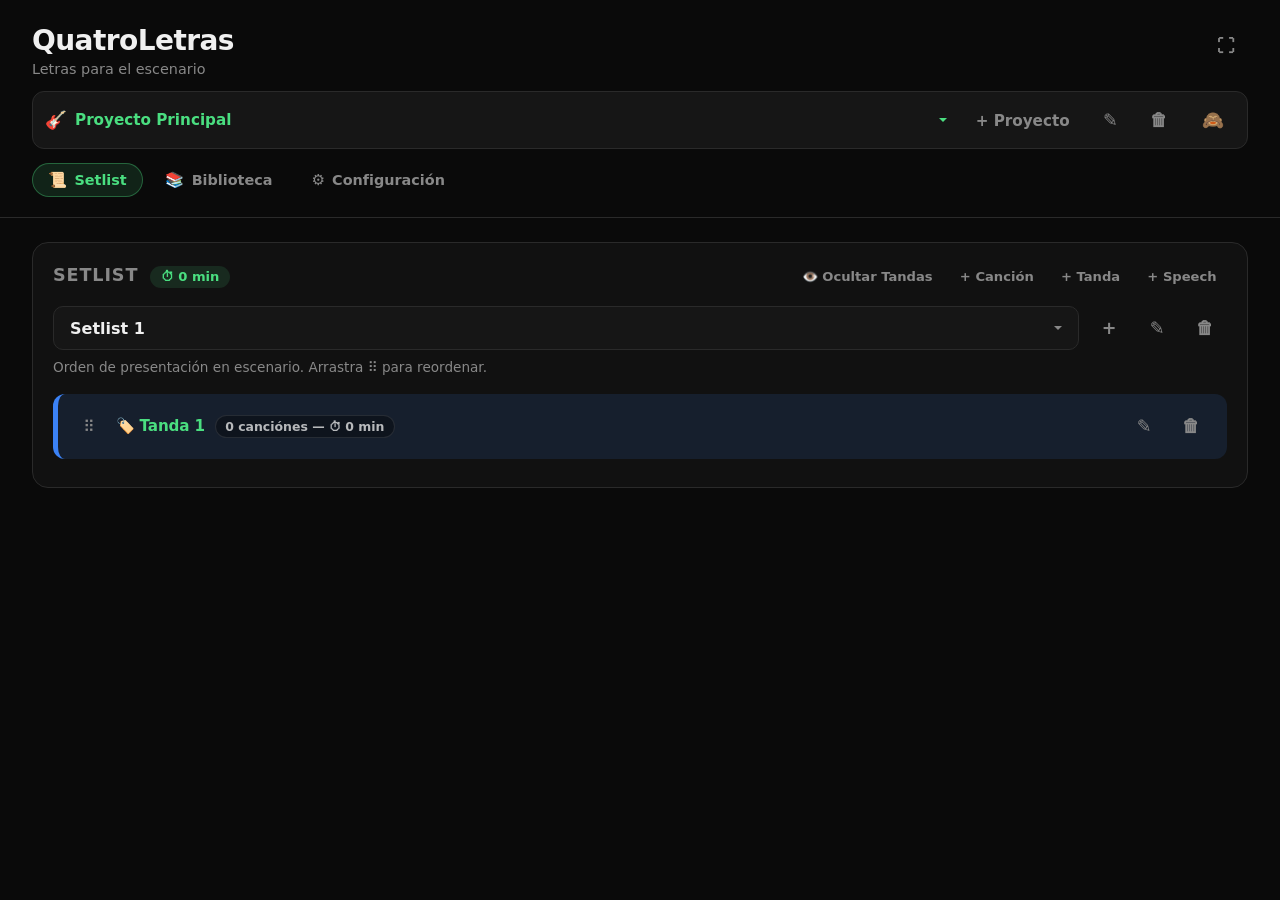
<file: index.html>
<!DOCTYPE html>
<html lang="es">
<head>
  <meta charset="UTF-8">
  <meta name="viewport" content="width=device-width, initial-scale=1.0, viewport-fit=cover">
  <meta name="apple-mobile-web-app-capable" content="yes">
  <meta name="mobile-web-app-capable" content="yes">
  <meta name="theme-color" content="#0a0a0a">
  <title>QuatroLetras</title>
  <link rel="stylesheet" href="styles.css">
  <link rel="manifest" href="manifest.json">
  <link rel="apple-touch-icon" href="icon-192.png">
</head>
<body>
  <!-- Pantalla de gestión -->
  <div id="manage-screen" class="screen active">
    <header class="manage-header">
      <div class="manage-header-row">
        <div>
          <h1>QuatroLetras</h1>
          <p class="subtitle">Letras para el escenario</p>
        </div>
        <button id="btn-manage-fullscreen" class="btn btn-ghost btn-icon" aria-label="Pantalla completa" title="Pantalla completa">⛶</button>
      </div>

      <!-- Selector de Proyecto Musical -->
      <div id="project-selector-bar" class="project-selector-bar">
        <div class="project-selector-main">
          <span class="project-icon">🎸</span>
          <span id="project-name-display" class="project-name-display hidden"></span>
          <select id="project-dropdown" class="project-dropdown" aria-label="Seleccionar proyecto musical"></select>
        </div>
        <div id="project-selector-actions" class="project-selector-actions">
          <button type="button" id="btn-new-project" class="btn btn-ghost" title="Nuevo proyecto musical">+ Proyecto</button>
          <button type="button" id="btn-rename-project" class="btn btn-ghost btn-icon" title="Renombrar proyecto">✎</button>
          <button type="button" id="btn-delete-project" class="btn btn-ghost btn-icon" title="Eliminar proyecto">🗑</button>
        </div>
        <button type="button" id="btn-toggle-project-bar" class="btn btn-ghost btn-icon project-toggle-btn" title="Ocultar opciones de proyecto">🙈</button>
      </div>
      <nav id="manage-nav-tabs" class="nav-tabs" aria-label="Navegación principal">
        <button type="button" class="tab-btn active" data-tab="setlist">
          <span class="tab-icon">📜</span> Setlist
        </button>
        <button type="button" class="tab-btn" data-tab="library">
          <span class="tab-icon">📚</span> Biblioteca
        </button>
        <button type="button" class="tab-btn" data-tab="settings">
          <span class="tab-icon">⚙️</span> Configuración
        </button>
      </nav>
    </header>

    <main class="manage-main">
      <section class="setlist-section">
        <div class="section-header">
          <div class="section-title-group">
            <h2>Setlist</h2>
            <span id="setlist-total-duration" class="setlist-total-duration">⏱ 0 min</span>
          </div>
          <div class="setlist-header-actions">
            <button id="btn-toggle-simple-mode" class="btn btn-ghost" title="Ocultar o mostrar Tandas, Speeches y Gráfico">👁️ Tandas & Speech</button>
            <button id="btn-add-to-setlist" class="btn btn-ghost" title="Añadir canciones">+ Canción</button>
            <button id="btn-add-tanda" class="btn btn-ghost" title="Añadir nueva tanda">+ Tanda</button>
            <button id="btn-add-speech" class="btn btn-ghost" title="Añadir speech o intermedio">+ Speech</button>
          </div>
        </div>
        <div class="setlist-selector">
          <select id="setlist-dropdown" class="setlist-dropdown" aria-label="Seleccionar setlist"></select>
          <div class="setlist-selector-actions">
            <button id="btn-new-setlist" class="btn btn-ghost btn-icon" aria-label="Nuevo setlist" title="Nuevo setlist">+</button>
            <button id="btn-rename-setlist" class="btn btn-ghost btn-icon" aria-label="Renombrar setlist" title="Renombrar">✎</button>
            <button id="btn-delete-setlist" class="btn btn-ghost btn-icon" aria-label="Eliminar setlist" title="Eliminar">🗑</button>
          </div>
        </div>
        <p class="list-hint">Orden de presentación en escenario. Arrastra ⠿ para reordenar.</p>
        <div id="setlist-chart-card" class="setlist-chart-card">
          <div class="chart-card-header">
            <div class="chart-card-title">
              <span class="chart-card-icon">📊</span>
              <span>Estructura y Energía del Setlist</span>
            </div>
            <button type="button" id="btn-toggle-chart" class="btn btn-ghost btn-xs" aria-label="Mostrar u ocultar gráfico">
              <span id="chart-toggle-text">Ocultar gráfico</span> ▲
            </button>
          </div>
          <div id="setlist-chart-wrapper" class="setlist-chart-wrapper">
            <div class="chart-svg-container">
              <svg id="setlist-energy-svg" class="setlist-energy-svg" viewBox="0 0 800 180" preserveAspectRatio="none"></svg>
              <div id="chart-tooltip" class="chart-tooltip hidden"></div>
            </div>
            <div id="setlist-structure-bar" class="setlist-structure-bar"></div>
          </div>
        </div>
        <div id="setlist-list" class="song-list"></div>
        <p id="setlist-empty" class="empty-state">El setlist está vacío. Añade canciones desde la biblioteca.</p>
      </section>

      <section class="library-section">
        <div class="section-header">
          <h2>Biblioteca</h2>
          <button id="btn-new-song" class="btn btn-primary">+ Nueva canción</button>
        </div>
        <p class="list-hint">Todas tus canciones. Créalas y edítalas aquí; el setlist define cuáles y en qué orden se presentan.</p>
        <div class="filter-bar">
          <div class="filter-input-wrapper">
            <span class="filter-search-icon">🔍</span>
            <input type="text" id="library-search-input" class="filter-search-input" placeholder="Buscar por título o artista...">
          </div>
          <div class="filter-selects-row">
            <select id="library-filter-artist" class="filter-select" aria-label="Filtrar por artista">
              <option value="">Todos los artistas</option>
            </select>
            <select id="library-filter-energy" class="filter-select" aria-label="Filtrar por energía">
              <option value="">Todas las energías</option>
              <option value="1">⚡ Grado 1 (Muy baja)</option>
              <option value="2">⚡ Grado 2 (Baja)</option>
              <option value="3">⚡ Grado 3 (Baja-Media)</option>
              <option value="4">⚡ Grado 4 (Media)</option>
              <option value="5">⚡ Grado 5 (Media-Alta)</option>
              <option value="6">⚡ Grado 6 (Alta)</option>
              <option value="7">⚡ Grado 7 (Muy alta)</option>
              <option value="0">Sin definir</option>
            </select>
            <select id="library-sort" class="filter-select" aria-label="Ordenar canciones">
              <option value="title-asc">Alfabético (A-Z)</option>
              <option value="title-desc">Alfabético (Z-A)</option>
              <option value="artist-asc">Artista (A-Z)</option>
              <option value="energy-desc">Energía (Mayor-Menor)</option>
              <option value="energy-asc">Energía (Menor-Mayor)</option>
            </select>
          </div>
        </div>
        <div id="library-list" class="song-list"></div>
        <p id="library-empty" class="empty-state">No hay canciones todavía. Crea la primera.</p>
      </section>

      <section class="data-section">
        <h2>Datos</h2>
        <p class="list-hint">Exporta tu biblioteca y setlist para compartirlos o importarlos en otro dispositivo.</p>
        <div class="data-actions">
          <button id="btn-export" type="button" class="btn btn-ghost">Exportar</button>
          <button id="btn-import" type="button" class="btn btn-ghost">Importar</button>
          <input type="file" id="import-file" accept=".json,application/json" hidden>
        </div>
      </section>

      <section class="pedal-settings">
        <h2>Pedal turner</h2>
        <p class="pedal-hint">Conecta el pedal por USB/Bluetooth. La mayoría envían Page Down y Page Up.</p>
        <div class="pedal-keys">
          <label class="field pedal-field">
            <span>Pedal avanzar (siguiente estrofa / canción)</span>
            <button type="button" id="btn-set-next-key" class="btn btn-ghost pedal-key-btn">Page Down</button>
          </label>
          <label class="field pedal-field">
            <span>Pedal retroceder (estrofa anterior / listado)</span>
            <button type="button" id="btn-set-back-key" class="btn btn-ghost pedal-key-btn">Page Up</button>
          </label>
        </div>
        <p id="pedal-capture-hint" class="pedal-capture hidden">Pulsa el botón del pedal ahora…</p>
      </section>
    </main>
  </div>

  <!-- Formulario de canción -->
  <div id="edit-screen" class="screen">
    <header class="edit-header">
      <button id="btn-back" class="btn btn-ghost" aria-label="Volver">← Volver</button>
      <h2 id="edit-title">Nueva canción</h2>
      <div class="edit-header-actions">
        <button type="button" id="btn-preview-song" class="btn btn-ghost" title="Previsualizar letra en modo escenario">👁️ Previsualizar</button>
        <button id="btn-save" class="btn btn-primary">Guardar</button>
      </div>
    </header>
    <main class="edit-main">
      <div class="edit-fields-column">
        <label class="field">
          <span>Título</span>
          <input type="text" id="song-title" placeholder="Nombre de la canción" autocomplete="off">
        </label>
        <label class="field">
          <span>Artista</span>
          <input type="text" id="song-artist" placeholder="Nombre del artista o grupo" autocomplete="off">
        </label>
        <div class="field">
          <span>Duración aproximada</span>
          <div class="duration-inputs">
            <label class="duration-field">
              <input type="number" id="song-duration-min" min="0" max="999" placeholder="0" class="duration-input">
              <span class="duration-unit">min</span>
            </label>
            <span class="duration-colon">:</span>
            <label class="duration-field">
              <input type="number" id="song-duration-sec" min="0" max="59" placeholder="00" class="duration-input">
              <span class="duration-unit">seg</span>
            </label>
          </div>
        </div>
        <div class="field">
          <div class="field-label-row">
            <span>Energía de la canción</span>
            <span id="energy-level-display" class="energy-level-display">Sin definir</span>
          </div>
          <div id="energy-selector" class="energy-selector" data-energy="0">
            <button type="button" class="energy-bar" data-level="1" title="Grado 1 - Muy baja (Cian)"></button>
            <button type="button" class="energy-bar" data-level="2" title="Grado 2 - Baja (Verde menta)"></button>
            <button type="button" class="energy-bar" data-level="3" title="Grado 3 - Baja-Media (Verde lima)"></button>
            <button type="button" class="energy-bar" data-level="4" title="Grado 4 - Media (Amarillo)"></button>
            <button type="button" class="energy-bar" data-level="5" title="Grado 5 - Media-Alta (Naranja)"></button>
            <button type="button" class="energy-bar" data-level="6" title="Grado 6 - Alta (Coral)"></button>
            <button type="button" class="energy-bar" data-level="7" title="Grado 7 - Muy alta (Rojo)"></button>
          </div>
        </div>
        <div class="field">
          <span>Archivo de audio (opcional)</span>
          <div class="audio-input-wrapper">
            <input type="file" id="song-audio-input" accept="audio/*" class="audio-file-input">
            <label for="song-audio-input" id="audio-upload-label" class="btn btn-ghost btn-audio-upload">
              <span class="audio-upload-icon">🎵</span>
              <span id="audio-upload-text">Seleccionar archivo de audio (MP3, WAV, etc.)</span>
            </label>
            <div id="audio-file-info" class="audio-file-info hidden">
              <div class="audio-file-details">
                <span class="audio-file-icon">🎧</span>
                <span id="audio-file-name" class="audio-file-name">audio.mp3</span>
              </div>
              <audio id="edit-audio-preview" controls class="edit-audio-preview"></audio>
              <button type="button" id="btn-remove-audio" class="btn btn-ghost btn-remove-audio" title="Quitar audio">🗑 Quitar audio</button>
            </div>
          </div>
        </div>
        <label class="field">
          <span>Alineación de la letra</span>
          <select id="song-alignment" class="form-select">
            <option value="left">⬅️ Izquierda (Por defecto)</option>
            <option value="center">↔️ Centrado</option>
          </select>
        </label>
        <button id="btn-delete" class="btn btn-danger hidden">Eliminar canción</button>
      </div>
      <div class="field field-lyrics">
        <div class="field-label-row">
          <span>Letra</span>
          <div class="format-toolbar">
            <button type="button" id="btn-format-bold" class="btn btn-ghost btn-format" title="Negrita"><b>B</b></button>
            <button type="button" id="btn-format-italic" class="btn btn-ghost btn-format" title="Cursiva"><i>I</i></button>
            <button type="button" id="btn-format-underline" class="btn btn-ghost btn-format" title="Subrayado"><u>U</u></button>
            <div class="color-picker-wrapper">
              <button type="button" id="btn-format-color" class="btn btn-ghost btn-format" title="Color de texto">🎨</button>
              <div id="color-popover" class="color-popover hidden">
                <button type="button" class="color-swatch" data-color="#facc15" style="background: #facc15;" title="Amarillo"></button>
                <button type="button" class="color-swatch" data-color="#ef4444" style="background: #ef4444;" title="Rojo"></button>
                <button type="button" class="color-swatch" data-color="#4ade80" style="background: #4ade80;" title="Verde"></button>
                <button type="button" class="color-swatch" data-color="#38bdf8" style="background: #38bdf8;" title="Cian"></button>
                <button type="button" class="color-swatch" data-color="#f472b6" style="background: #f472b6;" title="Rosa"></button>
                <button type="button" class="color-swatch" data-color="#ffffff" style="background: #ffffff;" title="Blanco"></button>
                <input type="color" id="custom-color-input" class="color-picker-custom" value="#facc15" title="Color personalizado">
              </div>
            </div>
            <div class="alignment-toolbar-group">
              <button type="button" id="btn-align-left" class="btn btn-ghost btn-format active" title="Alinear a la izquierda">⬅️</button>
              <button type="button" id="btn-align-center" class="btn btn-ghost btn-format" title="Centrar letra">↔️</button>
            </div>
            <label class="btn-autofit-checkbox" title="Ajuste automático de fuente al ancho o ancho-alto">
              <input type="checkbox" id="song-autofit" class="form-checkbox-small">
              <span class="autofit-label-text">Auto</span>
            </label>
          </div>
        </div>
        <div id="song-lyrics" class="song-lyrics-editor" contenteditable="true" data-placeholder="Pega o escribe la letra aquí&#10;&#10;Deja una línea en blanco entre estrofas&#10;(cada estrofa es un paso del pedal)"></div>
      </div>
    </main>
  </div>

  <!-- Pantalla de presentación -->
  <div id="display-screen" class="screen">
    <header id="display-top-bar" class="display-top-bar">
      <div id="display-audio-controls" class="display-audio-controls hidden">
        <button id="btn-audio-play" class="btn btn-ghost btn-audio-play" aria-label="Reproducir/Pausar" title="Reproducir">▶</button>
        <div class="audio-progress-container">
          <input type="range" id="audio-progress-bar" class="audio-progress-bar" min="0" max="100" value="0" step="0.1">
        </div>
        <span id="audio-time-display" class="audio-time-display">00:00 / 00:00</span>
      </div>
      <div class="display-actions">
        <button id="btn-back-to-edit" class="btn btn-ghost btn-back-edit hidden" title="Volver a edición de canción">← Volver a edición</button>

        <div class="control-item-labeled">
          <span class="control-label">Menú</span>
          <button id="btn-open-picker" class="btn btn-ghost" aria-label="Menú de canciones" title="Menú de canciones (lista rápida)">📋</button>
        </div>

        <!-- Grupo de Modo Scroll con botón e icono/flecha ABAJO -->
        <div class="control-item-labeled">
          <span class="control-label">Modo</span>
          <div id="scroll-mode-wrapper" class="control-dropdown-wrapper">
            <div class="control-btn-stacked">
              <button id="btn-toggle-mode" class="btn btn-ghost" aria-label="Cambiar modo de visualización" title="Modo de visualización">📄</button>
              <button id="btn-scroll-step-toggle" class="btn btn-ghost btn-arrow-down hidden" title="Ajustar avance de scroll (px)" aria-label="Ajustar avance">▼</button>
            </div>
            <div id="scroll-controls-panel" class="controls-popover-below hidden" aria-label="Control de avance de scroll">
              <button id="btn-scroll-down" class="btn btn-ghost btn-popover-step" title="Disminuir avance (-50px)" aria-label="Reducir avance">◀</button>
              <span id="scroll-amount-display" class="popover-val-display">400px</span>
              <button id="btn-scroll-up" class="btn btn-ghost btn-popover-step" title="Aumentar avance (+50px)" aria-label="Aumentar avance">▶</button>
            </div>
          </div>
        </div>

        <!-- Grupo de Tamaño de Letra (A±) con flecha ABAJO -->
        <div class="control-item-labeled">
          <span class="control-label">Tamaño</span>
          <div id="font-mode-wrapper" class="control-dropdown-wrapper">
            <div class="control-btn-stacked">
              <button id="btn-edit" class="btn btn-ghost btn-font-size-toggle" aria-label="Tamaño de letra" title="Tamaño de letra">A<small class="font-pm">±</small></button>
              <button id="btn-font-step-toggle" class="btn btn-ghost btn-arrow-down" title="Ajustar tamaño de letra" aria-label="Ajustar tamaño">▼</button>
            </div>
            <div id="font-controls-panel" class="controls-popover-below hidden" aria-label="Tamaño de letra">
              <button id="btn-font-down" class="btn btn-ghost btn-popover-step" title="Letra más pequeña" aria-label="Letra más pequeña">A−</button>
              <span id="font-size-display" class="popover-val-display">100%</span>
              <button id="btn-font-up" class="btn btn-ghost btn-popover-step" title="Letra más grande" aria-label="Letra más grande">A+</button>
            </div>
          </div>
        </div>

        <!-- Adaptar letra a la pantalla (ancho y alto) -->
        <div class="control-item-labeled">
          <span class="control-label">Auto</span>
          <button id="btn-auto-fit-font" class="btn btn-ghost btn-font-size-toggle" aria-label="Adaptar letra al tamaño de la pantalla" title="Adaptar letra a la pantalla (ancho y alto)">A<small class="font-pm">↔</small></button>
        </div>

        <div class="control-item-labeled">
          <span class="control-label">Full</span>
          <button id="btn-fullscreen" class="btn btn-ghost" aria-label="Pantalla completa" title="Pantalla completa">⛶</button>
        </div>

        <div class="control-item-labeled">
          <span class="control-label">Salir</span>
          <button id="btn-exit-display" class="btn btn-ghost" aria-label="Salir" title="Salir">✕</button>
        </div>
      </div>
    </header>
    <div id="display-content" class="display-content"></div>
    <div id="display-title-bar" class="display-title-bar"></div>
    <div id="section-indicator" class="section-indicator"></div>
  </div>

  <!-- Añadir canciones al setlist -->
  <div id="add-setlist-overlay" class="overlay hidden">
    <div class="picker-panel">
      <div class="picker-header">
        <h2>Añadir al setlist</h2>
        <button id="btn-close-add-setlist" class="btn btn-ghost" aria-label="Cerrar">✕</button>
      </div>
      <div class="filter-bar filter-bar-modal">
        <div class="filter-input-wrapper">
          <span class="filter-search-icon">🔍</span>
          <input type="text" id="add-setlist-search-input" class="filter-search-input" placeholder="Buscar por título o artista...">
        </div>
        <div class="filter-selects-row">
          <select id="add-setlist-filter-artist" class="filter-select" aria-label="Filtrar por artista">
            <option value="">Todos los artistas</option>
          </select>
          <select id="add-setlist-filter-energy" class="filter-select" aria-label="Filtrar por energía">
            <option value="">Todas las energías</option>
            <option value="1">⚡ Grado 1 (Muy baja)</option>
            <option value="2">⚡ Grado 2 (Baja)</option>
            <option value="3">⚡ Grado 3 (Baja-Media)</option>
            <option value="4">⚡ Grado 4 (Media)</option>
            <option value="5">⚡ Grado 5 (Media-Alta)</option>
            <option value="6">⚡ Grado 6 (Alta)</option>
            <option value="7">⚡ Grado 7 (Muy alta)</option>
            <option value="0">Sin definir</option>
          </select>
          <select id="add-setlist-sort" class="filter-select" aria-label="Ordenar canciones">
            <option value="title-asc">Alfabético (A-Z)</option>
            <option value="title-desc">Alfabético (Z-A)</option>
            <option value="artist-asc">Artista (A-Z)</option>
            <option value="energy-desc">Energía (Mayor-Menor)</option>
            <option value="energy-asc">Energía (Menor-Mayor)</option>
          </select>
        </div>
      </div>
      <div id="add-setlist-list" class="picker-list"></div>
      <p id="add-setlist-empty" class="empty-state hidden">Todas las canciones ya están en el setlist.</p>
    </div>
  </div>

  <!-- Selector rápido de canciones -->
  <div id="picker-overlay" class="overlay hidden">
    <div class="picker-panel">
      <div class="picker-header">
        <h2>Elegir canción</h2>
        <button id="btn-close-picker" class="btn btn-ghost" aria-label="Cerrar">✕</button>
      </div>
      <div id="picker-list" class="picker-list"></div>
    </div>
  </div>

  <!-- Advertencia de Audio Incompleto -->
  <div id="audio-warning-overlay" class="overlay hidden">
    <div class="warning-panel">
      <div class="warning-icon">🎵</div>
      <h2>La canción aún no ha terminado</h2>
      <p>El audio todavía se está reproduciendo. ¿Deseas pasar a la siguiente canción o volver a la última estrofa?</p>
      <div class="warning-actions">
        <button type="button" id="btn-warning-back" class="btn btn-ghost warning-btn">
          <span class="pedal-hint-badge">Pedal ←</span>
          Atrás
        </button>
        <button type="button" id="btn-warning-continue" class="btn btn-primary warning-btn">
          Continuar
          <span class="pedal-hint-badge">Pedal →</span>
        </button>
      </div>
    </div>
  </div>

  <!-- Modal de conflicto al importar -->
  <div id="import-conflict-overlay" class="overlay hidden">
    <div class="conflict-panel">
      <div class="conflict-icon">⚠️</div>
      <h2>Canción con datos distintos</h2>
      <p id="conflict-description" class="conflict-description"></p>
      <div id="conflict-diff-box" class="conflict-diff-box"></div>
      <div class="conflict-actions">
        <button type="button" id="btn-conflict-overwrite" class="btn btn-primary conflict-btn">Sobreescribir esta canción</button>
        <button type="button" id="btn-conflict-keep" class="btn btn-ghost conflict-btn">Mantener datos de biblioteca</button>
        <button type="button" id="btn-conflict-overwrite-all" class="btn btn-ghost conflict-btn conflict-btn-warning">Sobreescribir todo</button>
      </div>
    </div>
  </div>
  <!-- Modal de Edición de Speech -->
  <div id="edit-speech-overlay" class="overlay hidden">
    <div class="speech-panel">
      <div class="picker-header">
        <h2 id="speech-modal-title">🎙️ Speech / Discurso</h2>
        <button type="button" id="btn-close-speech" class="btn btn-ghost" aria-label="Cerrar">✕</button>
      </div>
      <form id="speech-form" class="speech-form">
        <label class="field">
          <span>Título / Identificador del Speech</span>
          <input type="text" id="speech-title-input" placeholder="ej. Palabras de bienvenida, Agradecimientos, Presentación del grupo" required autocomplete="off">
        </label>
        <div class="field">
          <span>Duración estimada</span>
          <div class="duration-inputs">
            <label class="duration-field">
              <input type="number" id="speech-duration-min" min="0" max="999" placeholder="0" class="duration-input">
              <span class="duration-unit">min</span>
            </label>
            <span class="duration-colon">:</span>
            <label class="duration-field">
              <input type="number" id="speech-duration-sec" min="0" max="59" placeholder="00" class="duration-input">
              <span class="duration-unit">seg</span>
            </label>
          </div>
        </div>
        <label class="field">
          <span>Ubicación del Speech</span>
          <select id="speech-placement-select" class="form-select">
            <option value="in-tanda">🏷️ Pertenece a la Tanda actual (adquiere su color y suma a su tiempo)</option>
            <option value="standalone">🎙️ Entre Tandas / Independiente (resaltado neutral)</option>
          </select>
        </label>
        <label class="field">
          <span>Texto o Notas del discurso</span>
          <textarea id="speech-text-input" class="speech-textarea" rows="6" placeholder="Escribe aquí los puntos principales, saludos o notas para leer en el escenario..."></textarea>
        </label>
        <div class="speech-actions">
          <button type="button" id="btn-cancel-speech" class="btn btn-ghost">Cancelar</button>
          <button type="submit" id="btn-save-speech" class="btn btn-primary">Guardar Speech</button>
        </div>
      </form>
    </div>
  </div>

  <script src="app.js"></script>
</body>
</html>
</file>
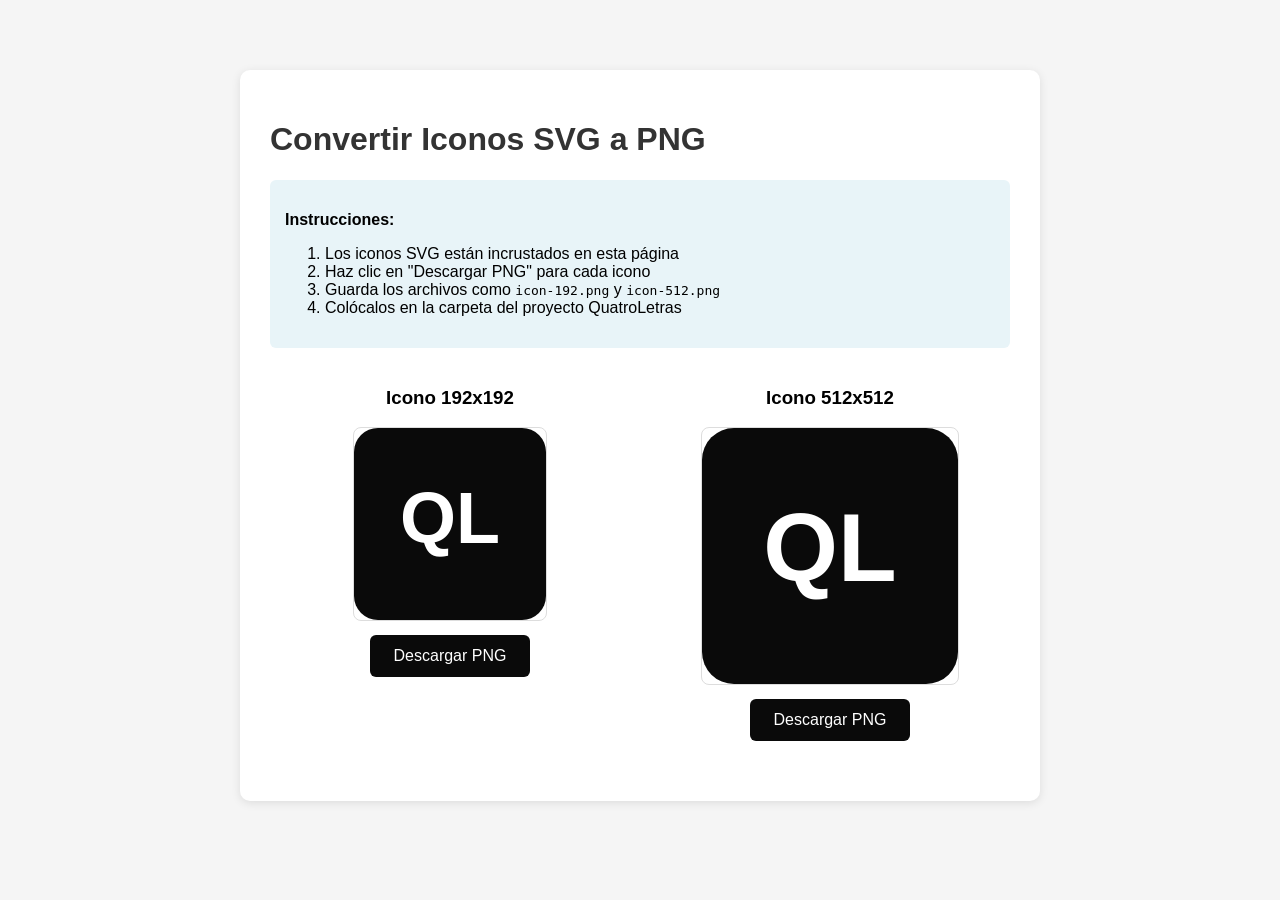
<file: convert-icons.html>
<!DOCTYPE html>
<html lang="es">
<head>
  <meta charset="UTF-8">
  <meta name="viewport" content="width=device-width, initial-scale=1.0">
  <title>Convertir SVG a PNG - QuatroLetras</title>
  <style>
    body {
      font-family: Arial, sans-serif;
      max-width: 800px;
      margin: 50px auto;
      padding: 20px;
      background: #f5f5f5;
    }
    .container {
      background: white;
      padding: 30px;
      border-radius: 10px;
      box-shadow: 0 2px 10px rgba(0,0,0,0.1);
    }
    h1 {
      color: #333;
    }
    .icon-preview {
      display: flex;
      gap: 20px;
      margin: 20px 0;
      flex-wrap: wrap;
    }
    .icon-item {
      flex: 1;
      min-width: 250px;
      text-align: center;
    }
    .icon-item img {
      border: 1px solid #ddd;
      border-radius: 8px;
    }
    button {
      background: #0a0a0a;
      color: white;
      border: none;
      padding: 12px 24px;
      border-radius: 6px;
      cursor: pointer;
      font-size: 16px;
      margin: 10px 5px;
    }
    button:hover {
      background: #333;
    }
    .instructions {
      background: #e8f4f8;
      padding: 15px;
      border-radius: 6px;
      margin: 20px 0;
    }
    .svg-container {
      display: none;
    }
  </style>
</head>
<body>
  <div class="container">
    <h1>Convertir Iconos SVG a PNG</h1>
    
    <div class="instructions">
      <p><strong>Instrucciones:</strong></p>
      <ol>
        <li>Los iconos SVG están incrustados en esta página</li>
        <li>Haz clic en "Descargar PNG" para cada icono</li>
        <li>Guarda los archivos como <code>icon-192.png</code> y <code>icon-512.png</code></li>
        <li>Colócalos en la carpeta del proyecto QuatroLetras</li>
      </ol>
    </div>

    <div class="icon-preview">
      <div class="icon-item">
        <h3>Icono 192x192</h3>
        <img id="icon-192-preview" alt="Icono 192x192" style="width: 192px; height: 192px;">
        <br>
        <button onclick="downloadPNG('icon-192', 'icon-192.png', 192)">Descargar PNG</button>
      </div>
      
      <div class="icon-item">
        <h3>Icono 512x512</h3>
        <img id="icon-512-preview" alt="Icono 512x512" style="width: 256px; height: 256px;">
        <br>
        <button onclick="downloadPNG('icon-512', 'icon-512.png', 512)">Descargar PNG</button>
      </div>
    </div>
  </div>

  <!-- SVG incrustados directamente -->
  <div class="svg-container">
    <svg id="icon-192" width="192" height="192" viewBox="0 0 192 192" xmlns="http://www.w3.org/2000/svg">
      <rect width="192" height="192" fill="#0a0a0a" rx="24"/>
      <text x="96" y="96" font-family="Arial, sans-serif" font-size="72" font-weight="bold" fill="#ffffff" text-anchor="middle" dominant-baseline="middle">QL</text>
    </svg>
    
    <svg id="icon-512" width="512" height="512" viewBox="0 0 512 512" xmlns="http://www.w3.org/2000/svg">
      <rect width="512" height="512" fill="#0a0a0a" rx="64"/>
      <text x="256" y="256" font-family="Arial, sans-serif" font-size="192" font-weight="bold" fill="#ffffff" text-anchor="middle" dominant-baseline="middle">QL</text>
    </svg>
  </div>

  <script>
    // Mostrar los SVG en las imágenes de vista previa
    function showSVGPreview(svgId, imgId) {
      const svg = document.getElementById(svgId);
      const img = document.getElementById(imgId);
      
      // Convertir SVG a data URL
      const svgData = new XMLSerializer().serializeToString(svg);
      const svgBlob = new Blob([svgData], { type: 'image/svg+xml;charset=utf-8' });
      const url = URL.createObjectURL(svgBlob);
      
      img.src = url;
    }

    // Convertir SVG a PNG y descargar
    function downloadPNG(svgId, pngFilename, size) {
      const svg = document.getElementById(svgId);
      
      // Crear un canvas
      const canvas = document.createElement('canvas');
      canvas.width = size;
      canvas.height = size;
      const ctx = canvas.getContext('2d');
      
      // Convertir SVG a data URL
      const svgData = new XMLSerializer().serializeToString(svg);
      const svgBlob = new Blob([svgData], { type: 'image/svg+xml;charset=utf-8' });
      const url = URL.createObjectURL(svgBlob);
      
      // Crear imagen desde SVG
      const img = new Image();
      
      img.onload = () => {
        ctx.drawImage(img, 0, 0, size, size);
        URL.revokeObjectURL(url);
        
        // Descargar como PNG
        const pngUrl = canvas.toDataURL('image/png');
        const link = document.createElement('a');
        link.download = pngFilename;
        link.href = pngUrl;
        link.click();
      };
      
      img.onerror = () => {
        alert('Error al convertir el SVG a PNG. Intenta usar un navegador diferente.');
      };
      
      img.src = url;
    }

    // Mostrar las vistas previas al iniciar
    showSVGPreview('icon-192', 'icon-192-preview');
    showSVGPreview('icon-512', 'icon-512-preview');
  </script>
</body>
</html>
</file>
<file: styles.css>
*,
*::before,
*::after {
  box-sizing: border-box;
  margin: 0;
  padding: 0;
}

:root {
  --bg: #0a0a0a;
  --surface: #161616;
  --surface-hover: #1f1f1f;
  --border: #2a2a2a;
  --text: #f0f0f0;
  --text-muted: #888;
  --accent: #4ade80;
  --accent-hover: #22c55e;
  --danger: #ef4444;
  --font-size-display: clamp(1.5rem, 5vw, 3.5rem);
  --safe-top: env(safe-area-inset-top, 0px);
  --safe-bottom: env(safe-area-inset-bottom, 0px);
}

html, body {
  height: 100%;
  overflow: hidden;
}

body {
  font-family: system-ui, -apple-system, "Segoe UI", Roboto, sans-serif;
  background: var(--bg);
  color: var(--text);
  -webkit-tap-highlight-color: transparent;
  user-select: none;
}

.screen {
  display: none;
  flex-direction: column;
  height: 100dvh;
  width: 100%;
}

.screen.active {
  display: flex;
}

/* ── Gestión ── */

.manage-header {
  padding: calc(1.5rem + var(--safe-top)) 1.5rem 1rem;
  border-bottom: 1px solid var(--border);
}

.manage-header-row {
  display: flex;
  align-items: flex-start;
  justify-content: space-between;
  gap: 1rem;
}

.manage-header h1 {
  font-size: 1.75rem;
  font-weight: 700;
  letter-spacing: -0.02em;
}

.subtitle {
  color: var(--text-muted);
  font-size: 0.9rem;
  margin-top: 0.25rem;
}

/* ── Selector de Proyecto Musical ── */

.project-selector-bar {
  display: flex;
  align-items: center;
  justify-content: space-between;
  gap: 0.6rem;
  margin-top: 0.85rem;
  background: var(--surface);
  border: 1px solid var(--border);
  border-radius: 12px;
  padding: 0.4rem 0.75rem;
}

.project-selector-main {
  display: flex;
  align-items: center;
  gap: 0.5rem;
  flex: 1;
  min-width: 0;
}

.project-icon {
  font-size: 1.1rem;
  flex-shrink: 0;
}

.project-dropdown {
  flex: 1;
  min-width: 0;
  background: transparent;
  border: none;
  color: var(--accent);
  font-size: 0.95rem;
  font-family: inherit;
  font-weight: 700;
  cursor: pointer;
  appearance: none;
  background-image: url("data:image/svg+xml,%3Csvg xmlns='http://www.w3.org/2000/svg' width='12' height='12' viewBox='0 0 12 12'%3E%3Cpath fill='%234ade80' d='M2 4l4 4 4-4'/%3E%3C/svg%3E");
  background-repeat: no-repeat;
  background-position: right 0.2rem center;
  padding-right: 1.5rem;
}

.project-dropdown:focus {
  outline: none;
}

.project-name-display {
  font-size: 0.95rem;
  font-weight: 700;
  color: var(--accent);
  white-space: nowrap;
  overflow: hidden;
  text-overflow: ellipsis;
}

.project-toggle-btn {
  min-width: 34px;
  min-height: 34px;
  padding: 0.35rem;
  flex-shrink: 0;
  font-size: 0.95rem;
  opacity: 0.8;
  transition: opacity 0.2s;
}

.project-toggle-btn:hover {
  opacity: 1;
}

.project-selector-bar.collapsed .project-selector-actions {
  display: none !important;
}

.project-selector-bar.collapsed .project-dropdown {
  display: none !important;
}

/* ── Barra de Pestañas Superior ── */

.nav-tabs {
  display: flex;
  align-items: center;
  gap: 0.4rem;
  margin-top: 0.85rem;
  overflow-x: auto;
  padding-bottom: 0.2rem;
  -webkit-overflow-scrolling: touch;
  scrollbar-width: none;
}

.nav-tabs::-webkit-scrollbar {
  display: none;
}

.tab-btn {
  display: inline-flex;
  align-items: center;
  gap: 0.45rem;
  background: transparent;
  border: 1px solid transparent;
  border-radius: 999px;
  color: var(--text-muted);
  font-size: 0.9rem;
  font-weight: 600;
  padding: 0.45rem 0.95rem;
  cursor: pointer;
  white-space: nowrap;
  transition: all 0.2s cubic-bezier(0.16, 1, 0.3, 1);
  font-family: inherit;
  user-select: none;
}

.tab-btn:hover {
  color: var(--text);
  background: var(--surface);
}

.tab-btn.active {
  background: rgba(74, 222, 128, 0.12);
  border-color: rgba(74, 222, 128, 0.35);
  color: var(--accent);
}

.tab-icon {
  font-size: 0.95rem;
}

/* ── Filtrado de Secciones por Pestañas ── */

.manage-main[data-tab="setlist"] .library-section,
.manage-main[data-tab="setlist"] .data-section,
.manage-main[data-tab="setlist"] .pedal-settings {
  display: none !important;
}

.manage-main[data-tab="library"] .setlist-section,
.manage-main[data-tab="library"] .data-section,
.manage-main[data-tab="library"] .pedal-settings {
  display: none !important;
}

.manage-main[data-tab="settings"] .setlist-section,
.manage-main[data-tab="settings"] .library-section {
  display: none !important;
}

.manage-main {
  flex: 1;
  overflow-y: auto;
  padding: 1.5rem;
  padding-bottom: calc(1.5rem + var(--safe-bottom));
}

.section-header {
  display: flex;
  align-items: center;
  justify-content: space-between;
  margin-bottom: 1rem;
  gap: 1rem;
}

.section-title-group {
  display: flex;
  align-items: baseline;
  gap: 0.75rem;
  min-width: 0;
}

.section-header h2 {
  font-size: 1.1rem;
  font-weight: 600;
  color: var(--text-muted);
  text-transform: uppercase;
  letter-spacing: 0.05em;
}

.setlist-total-duration {
  font-size: 0.82rem;
  font-weight: 600;
  color: var(--accent);
  background: rgba(74, 222, 128, 0.12);
  padding: 0.2rem 0.65rem;
  border-radius: 999px;
  font-variant-numeric: tabular-nums;
  white-space: nowrap;
}

.list-hint {
  color: var(--text-muted);
  font-size: 0.85rem;
  margin: -0.25rem 0 1rem;
  line-height: 1.45;
}

.setlist-selector {
  display: flex;
  align-items: stretch;
  gap: 0.5rem;
  margin-bottom: 0.75rem;
}

.setlist-dropdown {
  flex: 1;
  min-width: 0;
  background: var(--surface);
  border: 1px solid var(--border);
  border-radius: 10px;
  color: var(--text);
  font-size: 1rem;
  font-family: inherit;
  font-weight: 600;
  padding: 0.65rem 1rem;
  cursor: pointer;
  appearance: none;
  background-image: url("data:image/svg+xml,%3Csvg xmlns='http://www.w3.org/2000/svg' width='12' height='12' viewBox='0 0 12 12'%3E%3Cpath fill='%23888' d='M2 4l4 4 4-4'/%3E%3C/svg%3E");
  background-repeat: no-repeat;
  background-position: right 0.85rem center;
  padding-right: 2.25rem;
}

.setlist-dropdown:focus {
  outline: none;
  border-color: var(--accent);
}

.setlist-selector-actions {
  display: flex;
  gap: 0.25rem;
  flex-shrink: 0;
}

.setlist-selector-actions .btn-icon {
  min-width: 44px;
  min-height: 44px;
  padding: 0.5rem;
}

.song-list {
  display: flex;
  flex-direction: column;
  gap: 0.5rem;
}

.song-item {
  display: flex;
  align-items: center;
  gap: 0.6rem;
  background: var(--surface);
  border: 1px solid var(--border);
  border-radius: 12px;
  padding: 0.85rem 0.75rem 0.85rem 1rem;
  cursor: pointer;
  transition: background 0.15s, border-color 0.15s, opacity 0.15s;
  -webkit-user-select: none;
}

.song-item.dragging {
  opacity: 0.45;
}

.song-item.drag-over {
  border-color: var(--accent);
  background: var(--surface-hover);
}

.song-number {
  flex-shrink: 0;
  width: 2rem;
  height: 2rem;
  display: flex;
  align-items: center;
  justify-content: center;
  font-size: 0.95rem;
  font-weight: 700;
  color: var(--accent);
  background: rgba(74, 222, 128, 0.12);
  border-radius: 8px;
  font-variant-numeric: tabular-nums;
}

.drag-handle {
  flex-shrink: 0;
  display: flex;
  align-items: center;
  justify-content: center;
  width: 2rem;
  height: 2.75rem;
  color: var(--text-muted);
  font-size: 1rem;
  letter-spacing: -0.15em;
  cursor: grab;
  touch-action: none;
  border-radius: 8px;
}

.drag-handle:active {
  cursor: grabbing;
  color: var(--text);
  background: var(--surface-hover);
}

.song-reorder {
  display: flex;
  flex-direction: column;
  gap: 0.15rem;
  flex-shrink: 0;
}

.song-reorder .btn {
  padding: 0.2rem 0.45rem;
  min-width: 32px;
  min-height: 28px;
  font-size: 0.75rem;
  line-height: 1;
}

.song-reorder .btn:disabled {
  opacity: 0.25;
  pointer-events: none;
}

.song-item:active {
  background: var(--surface-hover);
  border-color: var(--accent);
}

.song-item-info {
  flex: 1;
  min-width: 0;
}

.song-item-title {
  font-size: 1.15rem;
  font-weight: 600;
  white-space: nowrap;
  overflow: hidden;
  text-overflow: ellipsis;
}

.song-item-artist {
  font-size: 0.88rem;
  color: var(--text-muted);
  white-space: nowrap;
  overflow: hidden;
  text-overflow: ellipsis;
  margin-top: 0.2rem;
}

.song-duration-badge {
  flex-shrink: 0;
  font-size: 0.82rem;
  font-weight: 600;
  color: var(--text-muted);
  background: rgba(255, 255, 255, 0.06);
  border: 1px solid rgba(255, 255, 255, 0.08);
  border-radius: 8px;
  padding: 0.25rem 0.55rem;
  font-variant-numeric: tabular-nums;
  white-space: nowrap;
}

.duration-inputs {
  display: flex;
  align-items: center;
  gap: 0.5rem;
}

.field-checkbox {
  flex-direction: row !important;
  align-items: center;
  gap: 0.75rem;
  cursor: pointer;
  background: rgba(255, 255, 255, 0.03);
  border: 1px solid var(--border);
  border-radius: 10px;
  padding: 0.65rem 0.85rem;
  margin-top: 0.25rem;
  user-select: none;
}

.field-checkbox:hover {
  background: rgba(255, 255, 255, 0.06);
  border-color: rgba(255, 255, 255, 0.25);
}

.form-checkbox {
  width: 20px;
  height: 20px;
  accent-color: var(--accent);
  cursor: pointer;
  flex-shrink: 0;
}

.field-checkbox span {
  font-size: 0.88rem;
  font-weight: 600;
  color: var(--text);
  line-height: 1.3;
}

.duration-field {
  display: flex;
  align-items: center;
  background: var(--surface);
  border: 1px solid var(--border);
  border-radius: 10px;
  padding: 0.5rem 0.75rem;
  gap: 0.35rem;
  flex: 1;
  max-width: 120px;
}

.duration-field:focus-within {
  border-color: var(--accent);
}

.duration-input {
  background: transparent !important;
  border: none !important;
  padding: 0 !important;
  font-size: 1.1rem !important;
  font-weight: 600;
  color: var(--text);
  width: 100%;
  text-align: right;
  -moz-appearance: textfield;
}

.duration-input::-webkit-outer-spin-button,
.duration-input::-webkit-inner-spin-button {
  -webkit-appearance: none;
  margin: 0;
}

.duration-unit {
  font-size: 0.85rem;
  color: var(--text-muted);
  font-weight: 600;
}

.duration-colon {
  font-size: 1.2rem;
  font-weight: 700;
  color: var(--text-muted);
}

/* ── Control de Energía de Canción (1 a 5) ── */

.energy-level-display {
  font-size: 0.85rem;
  font-weight: 600;
  color: var(--text-muted);
}

.energy-selector {
  display: flex;
  align-items: center;
  gap: 0.5rem;
  background: var(--surface);
  border: 1px solid var(--border);
  border-radius: 10px;
  padding: 0.65rem 1rem;
}

.energy-bar {
  flex: 1;
  height: 36px;
  background: rgba(255, 255, 255, 0.08);
  border: 1px solid rgba(255, 255, 255, 0.12);
  border-radius: 6px;
  cursor: pointer;
  transition: background 0.2s, border-color 0.2s, transform 0.15s, box-shadow 0.2s;
}

.energy-bar:hover {
  transform: translateY(-2px);
  border-color: rgba(255, 255, 255, 0.4);
}

/* Colores uniformes según el nivel seleccionado */

/* Nivel 1: Barra 1 cian */
.energy-selector[data-energy="1"] .energy-bar[data-level="1"] {
  background: #38bdf8;
  border-color: #38bdf8;
  box-shadow: 0 0 10px rgba(56, 189, 248, 0.4);
}

/* Nivel 2: Barras 1 y 2 verde menta */
.energy-selector[data-energy="2"] .energy-bar[data-level="1"],
.energy-selector[data-energy="2"] .energy-bar[data-level="2"] {
  background: #34d399;
  border-color: #34d399;
  box-shadow: 0 0 10px rgba(52, 211, 153, 0.4);
}

/* Nivel 3: Barras 1, 2 y 3 verde lima */
.energy-selector[data-energy="3"] .energy-bar[data-level="1"],
.energy-selector[data-energy="3"] .energy-bar[data-level="2"],
.energy-selector[data-energy="3"] .energy-bar[data-level="3"] {
  background: #4ade80;
  border-color: #4ade80;
  box-shadow: 0 0 10px rgba(74, 222, 128, 0.4);
}

/* Nivel 4: Barras 1 a 4 amarillas */
.energy-selector[data-energy="4"] .energy-bar[data-level="1"],
.energy-selector[data-energy="4"] .energy-bar[data-level="2"],
.energy-selector[data-energy="4"] .energy-bar[data-level="3"],
.energy-selector[data-energy="4"] .energy-bar[data-level="4"] {
  background: #facc15;
  border-color: #facc15;
  box-shadow: 0 0 10px rgba(250, 204, 21, 0.4);
}

/* Nivel 5: Barras 1 a 5 naranjas */
.energy-selector[data-energy="5"] .energy-bar[data-level="1"],
.energy-selector[data-energy="5"] .energy-bar[data-level="2"],
.energy-selector[data-energy="5"] .energy-bar[data-level="3"],
.energy-selector[data-energy="5"] .energy-bar[data-level="4"],
.energy-selector[data-energy="5"] .energy-bar[data-level="5"] {
  background: #fb923c;
  border-color: #fb923c;
  box-shadow: 0 0 10px rgba(251, 146, 60, 0.4);
}

/* Nivel 6: Barras 1 a 6 coral/rojo claro */
.energy-selector[data-energy="6"] .energy-bar[data-level="1"],
.energy-selector[data-energy="6"] .energy-bar[data-level="2"],
.energy-selector[data-energy="6"] .energy-bar[data-level="3"],
.energy-selector[data-energy="6"] .energy-bar[data-level="4"],
.energy-selector[data-energy="6"] .energy-bar[data-level="5"],
.energy-selector[data-energy="6"] .energy-bar[data-level="6"] {
  background: #f87171;
  border-color: #f87171;
  box-shadow: 0 0 10px rgba(248, 113, 113, 0.4);
}

/* Nivel 7: Barras 1 a 7 rojas */
.energy-selector[data-energy="7"] .energy-bar[data-level="1"],
.energy-selector[data-energy="7"] .energy-bar[data-level="2"],
.energy-selector[data-energy="7"] .energy-bar[data-level="3"],
.energy-selector[data-energy="7"] .energy-bar[data-level="4"],
.energy-selector[data-energy="7"] .energy-bar[data-level="5"],
.energy-selector[data-energy="7"] .energy-bar[data-level="6"],
.energy-selector[data-energy="7"] .energy-bar[data-level="7"] {
  background: #ef4444;
  border-color: #ef4444;
  box-shadow: 0 0 10px rgba(239, 68, 68, 0.4);
}

/* ── Insignia de Energía en Tarjetas ── */

.song-energy-badge {
  display: flex;
  align-items: center;
  gap: 0.45rem;
  background: rgba(255, 255, 255, 0.05);
  border: 1px solid rgba(255, 255, 255, 0.08);
  border-radius: 8px;
  padding: 0.25rem 0.55rem;
  flex-shrink: 0;
}

.energy-mini-bars {
  display: flex;
  align-items: flex-end;
  gap: 2px;
  height: 14px;
}

.mini-bar {
  width: 3.5px;
  height: 14px;
  background: rgba(255, 255, 255, 0.15);
  border-radius: 2px;
  transition: background 0.2s;
}

/* Mini barras activas por el color del nivel seleccionado */
.energy-mini-bars[data-energy="1"] .level-1 {
  background: #38bdf8;
}

.energy-mini-bars[data-energy="2"] .level-1,
.energy-mini-bars[data-energy="2"] .level-2 {
  background: #34d399;
}

.energy-mini-bars[data-energy="3"] .level-1,
.energy-mini-bars[data-energy="3"] .level-2,
.energy-mini-bars[data-energy="3"] .level-3 {
  background: #4ade80;
}

.energy-mini-bars[data-energy="4"] .level-1,
.energy-mini-bars[data-energy="4"] .level-2,
.energy-mini-bars[data-energy="4"] .level-3,
.energy-mini-bars[data-energy="4"] .level-4 {
  background: #facc15;
}

.energy-mini-bars[data-energy="5"] .level-1,
.energy-mini-bars[data-energy="5"] .level-2,
.energy-mini-bars[data-energy="5"] .level-3,
.energy-mini-bars[data-energy="5"] .level-4,
.energy-mini-bars[data-energy="5"] .level-5 {
  background: #fb923c;
}

.energy-mini-bars[data-energy="6"] .level-1,
.energy-mini-bars[data-energy="6"] .level-2,
.energy-mini-bars[data-energy="6"] .level-3,
.energy-mini-bars[data-energy="6"] .level-4,
.energy-mini-bars[data-energy="6"] .level-5,
.energy-mini-bars[data-energy="6"] .level-6 {
  background: #f87171;
}

.energy-mini-bars[data-energy="7"] .level-1,
.energy-mini-bars[data-energy="7"] .level-2,
.energy-mini-bars[data-energy="7"] .level-3,
.energy-mini-bars[data-energy="7"] .level-4,
.energy-mini-bars[data-energy="7"] .level-5,
.energy-mini-bars[data-energy="7"] .level-6,
.energy-mini-bars[data-energy="7"] .level-7 {
  background: #ef4444;
}

.energy-num {
  font-size: 0.8rem;
  font-weight: 700;
  color: var(--text-muted);
  font-variant-numeric: tabular-nums;
}

.song-item-actions {
  display: flex;
  gap: 0.5rem;
  flex-shrink: 0;
}

.empty-state {
  text-align: center;
  color: var(--text-muted);
  padding: 3rem 1rem;
  font-size: 1rem;
}

.empty-state.hidden {
  display: none;
}

/* ── Botones ── */

.btn {
  display: inline-flex;
  align-items: center;
  justify-content: center;
  gap: 0.4rem;
  border: none;
  border-radius: 10px;
  font-size: 0.95rem;
  font-weight: 600;
  cursor: pointer;
  padding: 0.65rem 1.1rem;
  transition: background 0.15s, opacity 0.15s;
  white-space: nowrap;
  font-family: inherit;
}

.btn-primary {
  background: var(--accent);
  color: #000;
}

.btn-primary:active {
  background: var(--accent-hover);
}

.btn-ghost {
  background: transparent;
  color: var(--text-muted);
  padding: 0.65rem 0.85rem;
}

.btn-ghost:active {
  color: var(--text);
  background: var(--surface-hover);
}

.btn-icon {
  padding: 0.65rem;
  font-size: 1.1rem;
  min-width: 44px;
  min-height: 44px;
}

.btn-danger {
  background: transparent;
  color: var(--danger);
  border: 1px solid var(--danger);
  width: 100%;
  margin-top: 1rem;
  padding: 0.85rem;
}

.btn-danger:active {
  background: rgba(239, 68, 68, 0.15);
}

.hidden {
  display: none !important;
}

/* ── Edición ── */

.edit-header {
  display: flex;
  align-items: center;
  gap: 0.75rem;
  padding: calc(1rem + var(--safe-top)) 1rem 1rem;
  border-bottom: 1px solid var(--border);
}

.edit-header h2 {
  flex: 1;
  font-size: 1.1rem;
  font-weight: 600;
  text-align: center;
}

.edit-header-actions {
  display: flex;
  align-items: center;
  gap: 0.5rem;
}

.btn-back-edit {
  border: 1px solid rgba(74, 222, 128, 0.4) !important;
  color: var(--accent) !important;
  font-weight: 700 !important;
  background: rgba(74, 222, 128, 0.1) !important;
}

.btn-back-edit:hover,
.btn-back-edit:active {
  background: rgba(74, 222, 128, 0.25) !important;
}

.edit-main {
  flex: 1;
  overflow-y: auto;
  padding: 1.5rem;
  padding-bottom: calc(1.5rem + var(--safe-bottom));
  display: flex;
  flex-direction: column;
  gap: 1.25rem;
}

.field {
  display: flex;
  flex-direction: column;
  gap: 0.5rem;
}

.field span {
  font-size: 0.85rem;
  font-weight: 600;
  color: var(--text-muted);
  text-transform: uppercase;
  letter-spacing: 0.05em;
}

.field-label-row {
  display: flex;
  align-items: center;
  justify-content: flex-start;
  gap: 1rem;
}

.format-toolbar {
  display: flex;
  align-items: center;
  gap: 0.25rem;
}

.btn-format {
  padding: 0.35rem 0.65rem;
  min-width: 36px;
  min-height: 32px;
  font-size: 0.95rem;
  border: 1px solid var(--border);
  border-radius: 6px;
  background: var(--surface);
  color: var(--text);
}

.btn-format:hover,
.btn-format:active {
  background: var(--surface-hover);
  border-color: var(--accent);
  color: var(--accent);
}

.btn-autofit-checkbox {
  display: inline-flex;
  align-items: center;
  gap: 0.35rem;
  padding: 0.35rem 0.55rem;
  min-height: 32px;
  border: 1px solid var(--border);
  border-radius: 6px;
  background: var(--surface);
  color: var(--text-muted);
  cursor: pointer;
  user-select: none;
  transition: background 0.15s, border-color 0.15s, color 0.15s;
}

.btn-autofit-checkbox:hover {
  background: var(--surface-hover);
  border-color: var(--accent);
  color: var(--text);
}

.btn-autofit-checkbox:has(:checked) {
  border-color: var(--accent);
  background: rgba(74, 222, 128, 0.15);
  color: var(--accent);
}

.form-checkbox-small {
  width: 14px;
  height: 14px;
  accent-color: var(--accent);
  cursor: pointer;
  margin: 0;
}

.autofit-label-text {
  font-size: 0.8rem;
  font-weight: 700;
  line-height: 1;
}

.color-picker-wrapper {
  position: relative;
  display: inline-flex;
}

.color-popover {
  position: absolute;
  top: calc(100% + 0.35rem);
  left: 0;
  background: #1a1a1a;
  border: 1px solid var(--border);
  border-radius: 10px;
  padding: 0.5rem;
  display: flex;
  align-items: center;
  gap: 0.4rem;
  box-shadow: 0 8px 24px rgba(0, 0, 0, 0.6);
  z-index: 50;
}

.color-swatch {
  width: 24px;
  height: 24px;
  border-radius: 50%;
  border: 2px solid transparent;
  cursor: pointer;
  transition: transform 0.15s, border-color 0.15s;
  flex-shrink: 0;
}

.color-swatch:hover,
.color-swatch:active {
  transform: scale(1.2);
  border-color: #fff;
}

.color-picker-custom {
  width: 26px;
  height: 26px;
  padding: 0;
  border: none;
  border-radius: 50%;
  background: transparent;
  cursor: pointer;
  flex-shrink: 0;
}

.field input,
.field textarea,
.song-lyrics-editor {
  background: var(--surface);
  border: 1px solid var(--border);
  border-radius: 10px;
  color: var(--text);
  font-size: 1.05rem;
  font-family: inherit;
  padding: 0.85rem 1rem;
  width: 100%;
  resize: vertical;
  line-height: 1.6;
  user-select: text;
}

.song-lyrics-editor {
  min-height: 300px;
  max-height: 55vh;
  overflow-y: auto;
  outline: none;
  white-space: pre-wrap;
  word-break: break-word;
}

.song-lyrics-editor[data-placeholder]:empty:before {
  content: attr(data-placeholder);
  color: var(--text-muted);
  pointer-events: none;
  display: block;
}

.field input:focus,
.field textarea:focus,
.song-lyrics-editor:focus {
  outline: none;
  border-color: var(--accent);
}

/* ── Campo de Audio en Edición ── */

.audio-input-wrapper {
  display: flex;
  flex-direction: column;
  gap: 0.75rem;
}

.audio-file-input {
  display: none;
}

.btn-audio-upload {
  display: flex;
  align-items: center;
  justify-content: center;
  gap: 0.5rem;
  border: 1.5px dashed var(--border);
  border-radius: 10px;
  padding: 0.85rem 1rem;
  background: var(--surface);
  color: var(--text);
  cursor: pointer;
  transition: border-color 0.2s, background 0.2s;
}

.btn-audio-upload:hover,
.btn-audio-upload:active {
  border-color: var(--accent);
  background: var(--surface-hover);
}

.audio-upload-icon {
  font-size: 1.2rem;
}

.audio-file-info {
  display: flex;
  flex-direction: column;
  gap: 0.6rem;
  background: var(--surface);
  border: 1px solid var(--border);
  border-radius: 12px;
  padding: 0.85rem;
}

.audio-file-details {
  display: flex;
  align-items: center;
  gap: 0.5rem;
}

.audio-file-icon {
  font-size: 1.1rem;
}

.audio-file-name {
  font-weight: 600;
  font-size: 0.95rem;
  color: var(--accent);
  word-break: break-all;
}

.edit-audio-preview {
  width: 100%;
  height: 38px;
  border-radius: 8px;
}

.btn-remove-audio {
  align-self: flex-end;
  color: var(--danger);
  font-size: 0.85rem;
  padding: 0.35rem 0.6rem;
}

.btn-remove-audio:hover {
  background: rgba(239, 68, 68, 0.15);
}

/* ── Presentación ── */

#display-screen {
  background: #000;
  position: relative;
}

.display-top-bar {
  flex-shrink: 0;
  display: flex;
  align-items: center;
  justify-content: space-between;
  gap: 1rem;
  padding: calc(0.6rem + var(--safe-top)) 1.25rem 0.6rem;
  background: #0a0a0a;
  border-bottom: 1px solid var(--border);
  z-index: 20;
}

.display-actions {
  display: flex;
  align-items: flex-end;
  gap: 0.35rem;
  margin-left: auto;
  position: relative;
}

.control-item-labeled {
  display: inline-flex;
  flex-direction: column;
  align-items: center;
  gap: 2px;
}

.control-label {
  font-size: 0.58rem;
  font-weight: 700;
  color: var(--text-muted);
  text-transform: uppercase;
  letter-spacing: 0.04em;
  user-select: none;
  line-height: 1;
  pointer-events: none;
}

.display-actions .btn {
  padding: 0.5rem;
  min-width: 40px;
  min-height: 40px;
  font-size: 1.1rem;
  border-radius: 8px;
}

.control-dropdown-wrapper {
  position: relative;
  display: inline-flex;
  flex-direction: column;
  align-items: center;
}

.control-btn-stacked {
  display: flex;
  flex-direction: column;
  align-items: center;
  gap: 1px;
}

.btn-arrow-down {
  padding: 0.1rem 0.35rem !important;
  min-width: 36px !important;
  height: 14px !important;
  min-height: 14px !important;
  font-size: 0.62rem !important;
  line-height: 1 !important;
  border-radius: 4px !important;
  color: var(--accent) !important;
  background: rgba(255, 255, 255, 0.08) !important;
  border: 1px solid rgba(255, 255, 255, 0.12) !important;
  margin-top: -3px;
  transition: background 0.15s, color 0.15s;
}

.btn-arrow-down:hover,
.btn-arrow-down.active {
  background: rgba(74, 222, 128, 0.25) !important;
  color: #fff !important;
}

.btn-arrow-down.hidden {
  display: none !important;
}

.controls-popover-below {
  position: absolute;
  top: calc(100% + 6px);
  left: 50%;
  transform: translateX(-50%);
  display: flex;
  align-items: center;
  gap: 0.35rem;
  background: rgba(18, 18, 18, 0.96);
  border: 1px solid var(--border);
  border-radius: 10px;
  padding: 0.3rem 0.6rem;
  box-shadow: 0 8px 24px rgba(0, 0, 0, 0.65);
  z-index: 40;
  white-space: nowrap;
}

.controls-popover-below.hidden {
  display: none !important;
}

.popover-val-display {
  font-size: 0.88rem;
  font-weight: 700;
  color: var(--accent);
  min-width: 48px;
  text-align: center;
  font-variant-numeric: tabular-nums;
  user-select: none;
}

.btn-popover-step {
  padding: 0.25rem 0.5rem !important;
  min-width: 30px !important;
  min-height: 30px !important;
  font-size: 0.85rem !important;
  font-weight: 700 !important;
  border-radius: 6px !important;
  background: rgba(255, 255, 255, 0.08) !important;
  border: 1px solid rgba(255, 255, 255, 0.12) !important;
}

.btn-popover-step:hover {
  background: rgba(255, 255, 255, 0.2) !important;
}

.btn-font-size-toggle {
  font-weight: 800 !important;
  font-size: 1.05rem !important;
  letter-spacing: -0.04em !important;
  display: inline-flex !important;
  align-items: center !important;
  justify-content: center !important;
}

.font-pm {
  font-size: 0.7rem;
  font-weight: 700;
  margin-left: 1px;
  color: var(--accent);
}

.display-audio-controls {
  display: flex;
  align-items: center;
  gap: 0.75rem;
  flex: 1;
  max-width: 600px;
  background: rgba(255, 255, 255, 0.05);
  border: 1px solid rgba(255, 255, 255, 0.1);
  border-radius: 10px;
  padding: 0.35rem 0.75rem;
}

.display-audio-controls.hidden {
  display: none !important;
}

.btn-audio-play {
  flex-shrink: 0;
  width: 36px;
  height: 36px;
  min-width: 36px;
  min-height: 36px;
  padding: 0;
  border-radius: 50%;
  background: var(--accent);
  color: #000;
  font-size: 0.95rem;
  display: flex;
  align-items: center;
  justify-content: center;
  transition: transform 0.1s, background 0.15s;
}

.btn-audio-play:active {
  background: var(--accent-hover);
  transform: scale(0.95);
}

.audio-progress-container {
  flex: 1;
  display: flex;
  align-items: center;
}

.audio-progress-bar {
  width: 100%;
  height: 6px;
  -webkit-appearance: none;
  appearance: none;
  background: rgba(255, 255, 255, 0.2);
  border-radius: 3px;
  outline: none;
  cursor: pointer;
}

.audio-progress-bar::-webkit-slider-thumb {
  -webkit-appearance: none;
  appearance: none;
  width: 14px;
  height: 14px;
  border-radius: 50%;
  background: var(--accent);
  cursor: pointer;
  box-shadow: 0 0 8px rgba(74, 222, 128, 0.5);
}

.audio-progress-bar::-moz-range-thumb {
  width: 14px;
  height: 14px;
  border-radius: 50%;
  background: var(--accent);
  cursor: pointer;
  border: none;
  box-shadow: 0 0 8px rgba(74, 222, 128, 0.5);
}

.audio-time-display {
  font-size: 0.8rem;
  font-weight: 600;
  color: var(--text-muted);
  font-variant-numeric: tabular-nums;
  white-space: nowrap;
}

.display-content {
  flex: 1;
  min-height: 0;
  overflow-y: auto;
  overflow-x: auto;
  padding: 2rem 2rem calc(2rem + var(--safe-bottom));
  display: flex;
  flex-direction: column;
  justify-content: flex-start;
  align-items: flex-start;
  text-align: left;
}

.display-content.continuous-mode {
  justify-content: flex-start;
  overflow-y: auto;
}

.lyrics-block {
  max-width: 100%;
  width: max-content;
  min-width: 100%;
  margin: auto 0;
  display: flex;
  flex-direction: column;
  justify-content: center;
  align-items: flex-start;
  text-align: left;
}

.display-content.continuous-mode .lyrics-block {
  margin: 0;
}

/* Alineación de Letras (Por defecto: Izquierda | Opción: Centrado) */
.lyrics-block.align-left,
.display-content.align-left {
  align-items: flex-start !important;
  text-align: left !important;
}

.lyrics-block.align-left .lyrics-section,
.lyrics-block.align-left .lyrics-line {
  align-items: flex-start !important;
  text-align: left !important;
}

.lyrics-block.align-center,
.display-content.align-center {
  align-items: center !important;
  text-align: center !important;
}

.lyrics-block.align-center .lyrics-section,
.lyrics-block.align-center .lyrics-line {
  align-items: center !important;
  text-align: center !important;
}

.alignment-toolbar-group {
  display: flex;
  align-items: center;
  gap: 0.2rem;
  margin-left: auto;
}

.lyrics-line {
  font-size: var(--section-font-size, var(--font-size-display));
  font-weight: 700;
  line-height: 1.45;
  letter-spacing: -0.01em;
  color: #fff;
  user-select: none;
  white-space: nowrap;
}

.lyrics-gap {
  height: calc(var(--section-font-size, var(--font-size-display)) * 0.85);
  flex-shrink: 0;
}

.lyrics-section {
  display: none;
  flex-direction: column;
  align-items: flex-start;
  justify-content: center;
  width: 100%;
  text-align: left;
}

.lyrics-section.active {
  display: flex;
}

.lyrics-section.continuous {
  display: none;
  max-height: 100%;
  overflow-y: auto;
  scroll-behavior: smooth;
}

.lyrics-section.continuous.active {
  display: flex;
}

.song-title-slide {
  display: none;
  flex-direction: column;
  align-items: center;
  justify-content: center;
  width: 100%;
  gap: 1.25rem;
  padding: 1rem;
}

.song-title-slide.active {
  display: flex;
}

.song-title-number {
  font-size: clamp(2.5rem, 10vw, 5rem);
  font-weight: 700;
  color: var(--accent);
  line-height: 1;
  font-variant-numeric: tabular-nums;
}

.song-title-text {
  font-size: clamp(1.6rem, 6vw, 3rem);
  font-weight: 700;
  line-height: 1.3;
  letter-spacing: -0.02em;
  color: #fff;
  text-wrap: balance;
}

.section-indicator {
  position: fixed;
  bottom: calc(1.1rem + var(--safe-bottom));
  left: 1.25rem;
  font-size: 0.75rem;
  color: rgba(255, 255, 255, 0.3);
  pointer-events: none;
  z-index: 5;
  letter-spacing: 0.06em;
  font-variant-numeric: tabular-nums;
}

.section-indicator.visible {
  color: rgba(255, 255, 255, 0.55);
}

/* ── Barra de Filtros ── */

.filter-bar {
  display: flex;
  flex-direction: column;
  gap: 0.6rem;
  margin-bottom: 1rem;
  background: var(--surface);
  border: 1px solid var(--border);
  border-radius: 12px;
  padding: 0.75rem;
}

.filter-bar-modal {
  margin: 0;
  border-left: none;
  border-right: none;
  border-radius: 0;
  border-top: none;
  background: rgba(255, 255, 255, 0.02);
}

.filter-input-wrapper {
  position: relative;
  display: flex;
  align-items: center;
  width: 100%;
}

.filter-search-icon {
  position: absolute;
  left: 0.75rem;
  font-size: 0.9rem;
  color: var(--text-muted);
  pointer-events: none;
}

.filter-search-input {
  width: 100%;
  background: rgba(0, 0, 0, 0.25);
  border: 1px solid var(--border);
  border-radius: 8px;
  color: var(--text);
  font-size: 0.9rem;
  font-family: inherit;
  padding: 0.55rem 0.75rem 0.55rem 2.2rem;
  transition: border-color 0.15s;
}

.filter-search-input:focus {
  outline: none;
  border-color: var(--accent);
}

.filter-selects-row {
  display: grid;
  grid-template-columns: repeat(auto-fit, minmax(120px, 1fr));
  gap: 0.5rem;
  width: 100%;
}

.filter-select {
  width: 100%;
  background: rgba(0, 0, 0, 0.25);
  border: 1px solid var(--border);
  border-radius: 8px;
  color: var(--text);
  font-size: 0.82rem;
  font-family: inherit;
  font-weight: 500;
  padding: 0.5rem 1.6rem 0.5rem 0.65rem;
  cursor: pointer;
  appearance: none;
  background-image: url("data:image/svg+xml,%3Csvg xmlns='http://www.w3.org/2000/svg' width='10' height='10' viewBox='0 0 12 12'%3E%3Cpath fill='%23888' d='M2 4l4 4 4-4'/%3E%3C/svg%3E");
  background-repeat: no-repeat;
  background-position: right 0.55rem center;
  text-overflow: ellipsis;
  white-space: nowrap;
}

.filter-select:focus {
  outline: none;
  border-color: var(--accent);
}

.filter-select option {
  background: #1a1a1a;
  color: var(--text);
}

.add-setlist-item {
  border: 1px solid var(--border);
  background: rgba(255, 255, 255, 0.02);
  margin-bottom: 0.4rem;
  padding: 0.75rem 1rem;
}

.add-setlist-item:hover,
.add-setlist-item:active {
  background: var(--surface-hover);
  border-color: var(--accent);
}

.library-section {
  margin-top: 2.5rem;
  padding-top: 1.5rem;
  border-top: 1px solid var(--border);
}

.song-item-library {
  cursor: default;
}

.song-item-library:active {
  border-color: var(--border);
  background: var(--surface);
}

.song-item-library .song-item-title {
  white-space: normal;
}

.in-setlist-badge {
  display: inline-block;
  font-size: 0.65rem;
  font-weight: 600;
  text-transform: uppercase;
  letter-spacing: 0.04em;
  color: var(--accent);
  background: rgba(74, 222, 128, 0.12);
  border-radius: 4px;
  padding: 0.15rem 0.4rem;
  margin-left: 0.5rem;
  vertical-align: middle;
}

.picker-item-add {
  flex-shrink: 0;
  font-size: 1.25rem;
  font-weight: 700;
  color: var(--accent);
  width: 2rem;
  text-align: center;
}

/* ── Config pedal ── */

.data-section,
.pedal-settings {
  margin-top: 2.5rem;
  padding-top: 1.5rem;
  border-top: 1px solid var(--border);
}

.data-section h2,
.pedal-settings h2 {
  font-size: 1.1rem;
  font-weight: 600;
  color: var(--text-muted);
  text-transform: uppercase;
  letter-spacing: 0.05em;
  margin-bottom: 0.5rem;
}

.data-actions {
  display: flex;
  flex-wrap: wrap;
  gap: 0.75rem;
}

.data-actions .btn {
  flex: 1;
  min-width: 140px;
}

.pedal-hint {
  color: var(--text-muted);
  font-size: 0.9rem;
  margin-bottom: 1rem;
  line-height: 1.5;
}

.pedal-keys {
  display: flex;
  flex-direction: column;
  gap: 1rem;
}

.pedal-field span {
  font-size: 0.8rem;
}

.pedal-key-btn {
  width: 100%;
  justify-content: flex-start;
  border: 1px solid var(--border);
  background: var(--surface);
  color: var(--text);
  min-height: 48px;
}

.pedal-key-btn.listening {
  border-color: var(--accent);
  color: var(--accent);
}

.pedal-capture {
  margin-top: 0.75rem;
  color: var(--accent);
  font-size: 0.9rem;
  font-weight: 600;
}

.display-controls {
  position: fixed;
  top: calc(0.75rem + var(--safe-top));
  right: 1rem;
  display: flex;
  flex-direction: column;
  align-items: center;
  gap: 0.35rem;
  background: rgba(20, 20, 20, 0.85);
  backdrop-filter: blur(12px);
  -webkit-backdrop-filter: blur(12px);
  border: 1px solid var(--border);
  border-radius: 10px;
  padding: 0.3rem 0.2rem;
  opacity: 0.3;
  transition: opacity 0.3s;
  z-index: 10;
  pointer-events: auto;
}

.display-controls.visible {
  opacity: 1;
}

.edit-menu {
  position: fixed;
  top: calc(5.5rem + var(--safe-top));
  right: 1rem;
  display: flex;
  flex-direction: column;
  gap: 0.25rem;
  background: rgba(20, 20, 20, 0.9);
  backdrop-filter: blur(12px);
  -webkit-backdrop-filter: blur(12px);
  border: 1px solid var(--border);
  border-radius: 10px;
  padding: 0.25rem;
  opacity: 0.3;
  transition: opacity 0.3s;
  z-index: 10;
  pointer-events: auto;
}

.edit-menu.hidden {
  display: none;
}

.edit-menu.visible {
  opacity: 1;
}

.menu-section {
  display: flex;
  flex-direction: column;
  gap: 0.15rem;
  padding: 0.15rem;
  border-bottom: 1px solid rgba(255, 255, 255, 0.1);
}

.menu-section:last-child {
  border-bottom: none;
}

.menu-item {
  min-width: 36px;
  min-height: 36px;
  padding: 0.4rem;
  font-size: 0.9rem;
  font-weight: 700;
  display: flex;
  align-items: center;
  justify-content: center;
}

.scroll-amount-display-menu {
  font-size: 0.85rem;
  font-weight: 600;
  color: var(--text-muted);
  min-width: 50px;
  text-align: center;
  font-variant-numeric: tabular-nums;
  padding: 0.4rem;
}

.font-controls-panel {
  position: fixed;
  bottom: calc(1rem + var(--safe-bottom));
  right: calc(1rem + env(safe-area-inset-right, 0px));
  display: flex;
  flex-direction: column;
  align-items: center;
  gap: 0.15rem;
  background: rgba(20, 20, 20, 0.55);
  backdrop-filter: blur(12px);
  -webkit-backdrop-filter: blur(12px);
  border: 1px solid rgba(255, 255, 255, 0.12);
  border-radius: 12px;
  padding: 0.35rem 0.25rem;
  opacity: 0.35;
  transition: opacity 0.3s, background 0.3s;
  z-index: 10;
}

.font-controls-panel.visible {
  opacity: 1;
  background: rgba(20, 20, 20, 0.9);
  border-color: var(--border);
}

.font-controls-panel .btn {
  min-width: 44px;
  min-height: 44px;
  padding: 0.5rem;
  font-size: 1rem;
  font-weight: 700;
}

.scroll-controls-panel {
  position: fixed;
  top: calc(3.5rem + var(--safe-top));
  right: 1rem;
  display: flex;
  align-items: center;
  gap: 0.5rem;
  background: rgba(20, 20, 20, 0.55);
  backdrop-filter: blur(12px);
  -webkit-backdrop-filter: blur(12px);
  border: 1px solid rgba(255, 255, 255, 0.12);
  border-radius: 12px;
  padding: 0.35rem 0.5rem;
  opacity: 0.3;
  transition: opacity 0.3s, background 0.3s;
  z-index: 10;
}

.scroll-controls-panel.visible {
  opacity: 1;
  background: rgba(20, 20, 20, 0.9);
  border-color: var(--border);
}

.scroll-controls-panel .btn {
  min-width: 36px;
  min-height: 36px;
  padding: 0.4rem;
  font-size: 0.9rem;
  font-weight: 700;
}

.scroll-amount-display {
  font-size: 0.85rem;
  font-weight: 600;
  color: var(--text-muted);
  min-width: 50px;
  text-align: center;
  font-variant-numeric: tabular-nums;
}

.display-title-bar {
  position: fixed;
  top: calc(0.75rem + var(--safe-top));
  left: 50%;
  transform: translateX(-50%);
  background: rgba(20, 20, 20, 0.75);
  backdrop-filter: blur(8px);
  -webkit-backdrop-filter: blur(8px);
  border-radius: 999px;
  padding: 0.4rem 1.2rem;
  font-size: 0.85rem;
  color: var(--text-muted);
  opacity: 0;
  transition: opacity 0.3s;
  pointer-events: none;
  z-index: 10;
  white-space: nowrap;
  max-width: 80vw;
  overflow: hidden;
  text-overflow: ellipsis;
}

#display-screen:hover .display-title-bar,
.display-title-bar.visible {
  opacity: 1;
}

/* ── Selector rápido ── */

.overlay {
  position: fixed;
  inset: 0;
  background: rgba(0, 0, 0, 0.7);
  backdrop-filter: blur(4px);
  -webkit-backdrop-filter: blur(4px);
  z-index: 100;
  display: flex;
  align-items: flex-end;
  justify-content: center;
}

.overlay.hidden {
  display: none;
}

.picker-panel {
  background: var(--surface);
  border: 1px solid var(--border);
  border-radius: 20px 20px 0 0;
  width: 100%;
  max-width: 600px;
  max-height: 82dvh;
  display: flex;
  flex-direction: column;
  animation: slideUp 0.25s ease;
}

@keyframes slideUp {
  from { transform: translateY(100%); }
  to { transform: translateY(0); }
}

.picker-header {
  display: flex;
  align-items: center;
  justify-content: space-between;
  padding: 1.25rem 1.5rem;
  border-bottom: 1px solid var(--border);
}

.picker-header h2 {
  font-size: 1.1rem;
  font-weight: 600;
}

.picker-list {
  overflow-y: auto;
  padding: 0.75rem;
  padding-bottom: calc(0.75rem + var(--safe-bottom));
  display: flex;
  flex-direction: column;
  gap: 0.5rem;
}

.picker-item {
  display: flex;
  align-items: center;
  gap: 0.75rem;
  width: 100%;
  text-align: left;
  background: transparent;
  border: none;
  border-radius: 10px;
  color: var(--text);
  font-size: 1.2rem;
  font-weight: 600;
  font-family: inherit;
  padding: 1rem 1.25rem;
  cursor: pointer;
  transition: background 0.15s;
}

.picker-item-num {
  flex-shrink: 0;
  width: 1.75rem;
  height: 1.75rem;
  display: flex;
  align-items: center;
  justify-content: center;
  font-size: 0.85rem;
  font-weight: 700;
  color: var(--accent);
  background: rgba(74, 222, 128, 0.12);
  border-radius: 6px;
  font-variant-numeric: tabular-nums;
}

.picker-item-title {
  flex: 1;
  min-width: 0;
  overflow: hidden;
  text-overflow: ellipsis;
  white-space: nowrap;
}

.picker-item:active,
.picker-item.active {
  background: var(--surface-hover);
  color: var(--accent);
}

/* ── Panel de Advertencia Audio ── */

.warning-panel {
  background: #18181b;
  border: 1px solid rgba(239, 68, 68, 0.4);
  border-radius: 20px;
  width: 90%;
  max-width: 480px;
  padding: 1.75rem 1.5rem;
  display: flex;
  flex-direction: column;
  align-items: center;
  text-align: center;
  gap: 1rem;
  box-shadow: 0 20px 50px rgba(0, 0, 0, 0.8), 0 0 30px rgba(239, 68, 68, 0.15);
  animation: popIn 0.25s cubic-bezier(0.16, 1, 0.3, 1);
  margin: auto;
}

@keyframes popIn {
  from { transform: scale(0.9); opacity: 0; }
  to { transform: scale(1); opacity: 1; }
}

.warning-icon {
  font-size: 2rem;
  background: rgba(239, 68, 68, 0.15);
  width: 56px;
  height: 56px;
  border-radius: 50%;
  display: flex;
  align-items: center;
  justify-content: center;
  color: var(--danger);
}

.warning-panel h2 {
  font-size: 1.25rem;
  font-weight: 700;
  color: #fff;
}

.warning-panel p {
  font-size: 0.95rem;
  color: var(--text-muted);
  line-height: 1.5;
}

.warning-actions {
  display: flex;
  gap: 0.75rem;
  width: 100%;
  margin-top: 0.5rem;
}

.warning-btn {
  flex: 1;
  display: flex;
  flex-direction: column;
  align-items: center;
  justify-content: center;
  padding: 0.85rem 0.5rem;
  gap: 0.35rem;
  min-height: 58px;
  border-radius: 12px;
  font-size: 1rem;
  font-weight: 700;
}

.pedal-hint-badge {
  font-size: 0.7rem;
  font-weight: 600;
  opacity: 0.75;
  text-transform: uppercase;
  letter-spacing: 0.05em;
}

/* ── Panel de Conflicto Importar ── */

.conflict-panel {
  background: #18181b;
  border: 1px solid rgba(245, 158, 11, 0.4);
  border-radius: 20px;
  width: 92%;
  max-width: 520px;
  padding: 1.75rem 1.5rem;
  display: flex;
  flex-direction: column;
  align-items: center;
  text-align: center;
  gap: 1rem;
  box-shadow: 0 20px 50px rgba(0, 0, 0, 0.8), 0 0 30px rgba(245, 158, 11, 0.15);
  animation: popIn 0.25s cubic-bezier(0.16, 1, 0.3, 1);
  margin: auto;
}

.conflict-icon {
  font-size: 2rem;
  background: rgba(245, 158, 11, 0.15);
  width: 56px;
  height: 56px;
  border-radius: 50%;
  display: flex;
  align-items: center;
  justify-content: center;
  color: #f59e0b;
}

.conflict-description {
  font-size: 0.95rem;
  color: var(--text-muted);
  line-height: 1.5;
}

.conflict-diff-box {
  width: 100%;
  background: rgba(0, 0, 0, 0.35);
  border: 1px solid var(--border);
  border-radius: 12px;
  padding: 0.85rem 1rem;
  text-align: left;
  font-size: 0.85rem;
  max-height: 180px;
  overflow-y: auto;
  display: flex;
  flex-direction: column;
  gap: 0.6rem;
}

.conflict-diff-item {
  display: flex;
  flex-direction: column;
  gap: 0.2rem;
  padding-bottom: 0.5rem;
  border-bottom: 1px dashed rgba(255, 255, 255, 0.08);
}

.conflict-diff-item:last-child {
  border-bottom: none;
  padding-bottom: 0;
}

.conflict-field-name {
  font-weight: 700;
  color: #f59e0b;
  text-transform: uppercase;
  font-size: 0.725rem;
  letter-spacing: 0.05em;
}

.conflict-val-old {
  color: #ef4444;
  text-decoration: line-through;
  opacity: 0.85;
}

.conflict-val-new {
  color: #4ade80;
  font-weight: 600;
}

.conflict-actions {
  display: flex;
  flex-direction: column;
  gap: 0.6rem;
  width: 100%;
  margin-top: 0.5rem;
}

.conflict-btn {
  width: 100%;
  padding: 0.75rem 1rem;
  border-radius: 12px;
  font-size: 0.95rem;
  font-weight: 600;
}

.conflict-btn-warning {
  color: #f59e0b;
  border: 1px solid rgba(245, 158, 11, 0.3);
}

.conflict-btn-warning:hover {
  background: rgba(245, 158, 11, 0.15);
}


/* ── Responsivo Tablet / Modo PC (DeX) / Pantalla Ancha / Horizontal ── */

@media (min-width: 768px), (orientation: landscape) and (min-width: 600px) {
  .manage-main,
  .edit-main {
    max-width: 100%;
    width: 100%;
    margin: 0;
    padding: 1.5rem 2rem;
  }

  .manage-header,
  .edit-header {
    padding-left: 2rem;
    padding-right: 2rem;
  }

  /* Vista de gestión: Diseño responsivo según la pestaña activa */
  .manage-main {
    display: grid;
    grid-template-columns: minmax(320px, 1fr) minmax(380px, 1.2fr);
    grid-template-areas: "setlist library";
    gap: 1.5rem;
    align-items: start;
  }

  .manage-main[data-tab="setlist"],
  .manage-main[data-tab="library"] {
    display: flex;
    flex-direction: column;
  }

  .manage-main[data-tab="setlist"] .setlist-section,
  .manage-main[data-tab="library"] .library-section {
    width: 100%;
    grid-area: auto;
  }

  .manage-main[data-tab="settings"] {
    display: grid;
    grid-template-columns: 1fr 1fr;
    grid-template-areas: "data pedal";
  }

  .setlist-section { grid-area: setlist; }
  .library-section { grid-area: library; }
  .data-section { grid-area: data; }
  .pedal-settings { grid-area: pedal; }

  .setlist-section,
  .library-section,
  .data-section,
  .pedal-settings {
    background: rgba(22, 22, 22, 0.6);
    border: 1px solid var(--border);
    border-radius: 16px;
    padding: 1.25rem;
  }

  /* Vista de edición: Metadatos a la izquierda y Editor de letras a la derecha */
  .edit-main {
    display: grid;
    grid-template-columns: minmax(300px, 1fr) minmax(400px, 1.4fr);
    gap: 1.5rem;
    align-items: start;
  }

  .edit-fields-column {
    display: flex;
    flex-direction: column;
    gap: 1.25rem;
    background: rgba(22, 22, 22, 0.6);
    border: 1px solid var(--border);
    border-radius: 16px;
    padding: 1.25rem;
  }

  .field-lyrics {
    display: flex;
    flex-direction: column;
    background: rgba(22, 22, 22, 0.6);
    border: 1px solid var(--border);
    border-radius: 16px;
    padding: 1.25rem;
    height: 100%;
  }

  .song-lyrics-editor {
    min-height: 420px;
    flex: 1;
  }

  /* Modales más amplios */
  .picker-panel {
    max-width: 800px;
  }

  .song-item:hover {
    background: var(--surface-hover);
    border-color: #333;
  }

  .btn-primary:hover {
    background: var(--accent-hover);
  }
}

/* ── Acciones de Cabecera de Setlist ── */
.setlist-header-actions {
  display: flex;
  align-items: center;
  gap: 0.4rem;
  flex-wrap: wrap;
}

.setlist-header-actions .btn {
  white-space: nowrap;
  font-size: 0.82rem;
  padding: 0.4rem 0.65rem;
  flex-shrink: 0;
}

/* ── Ajustes Móvil (Pantallas pequeñas < 600px) ── */
@media (max-width: 600px) {
  .section-header {
    flex-direction: column;
    align-items: flex-start;
    gap: 0.65rem;
  }

  .section-title-group {
    width: 100%;
    justify-content: space-between;
  }

  .setlist-header-actions {
    display: grid;
    grid-template-columns: repeat(2, 1fr);
    gap: 0.4rem;
    width: 100%;
  }

  .setlist-header-actions .btn {
    width: 100%;
    justify-content: center;
    text-align: center;
    padding: 0.5rem 0.35rem;
    font-size: 0.8rem;
    box-sizing: border-box;
  }
}

/* ── Estilos y Temas de Color de Tandas ── */
.tanda-color-1 {
  background: rgba(59, 130, 246, 0.12) !important;
  border-left: 5px solid #3b82f6 !important;
}
.tanda-color-2 {
  background: rgba(168, 85, 247, 0.12) !important;
  border-left: 5px solid #a855f7 !important;
}
.tanda-color-3 {
  background: rgba(16, 185, 129, 0.12) !important;
  border-left: 5px solid #10b981 !important;
}
.tanda-color-4 {
  background: rgba(245, 158, 11, 0.12) !important;
  border-left: 5px solid #f59e0b !important;
}
.tanda-color-5 {
  background: rgba(244, 63, 94, 0.12) !important;
  border-left: 5px solid #f43f5e !important;
}
.tanda-color-6 {
  background: rgba(99, 102, 241, 0.12) !important;
  border-left: 5px solid #6366f1 !important;
}
.tanda-color-7 {
  background: rgba(20, 184, 166, 0.12) !important;
  border-left: 5px solid #14b8a6 !important;
}

.tanda-pill-badge {
  display: inline-flex;
  align-items: center;
  gap: 0.25rem;
  font-size: 0.72rem;
  font-weight: 700;
  padding: 0.15rem 0.5rem;
  border-radius: 999px;
  background: rgba(255, 255, 255, 0.12);
  color: rgba(255, 255, 255, 0.95);
  border: 1px solid rgba(255, 255, 255, 0.18);
  white-space: nowrap;
  letter-spacing: -0.01em;
}

.tanda-divider {
  display: flex;
  align-items: center;
  justify-content: space-between;
  gap: 0.75rem;
  border-radius: 12px;
  padding: 0.65rem 0.85rem;
  margin: 0.85rem 0 0.5rem 0;
  user-select: none;
  transition: border-color 0.2s, background 0.2s;
  cursor: grab;
}

.tanda-divider:first-child {
  margin-top: 0;
}

.tanda-divider.drag-over {
  border-color: var(--accent);
  background: rgba(74, 222, 128, 0.18);
}

.tanda-divider.dragging {
  opacity: 0.4;
}

.tanda-info {
  display: flex;
  align-items: center;
  gap: 0.6rem;
  flex: 1;
  min-width: 0;
}

.tanda-title {
  font-size: 0.95rem;
  font-weight: 700;
  color: var(--accent);
  letter-spacing: -0.01em;
  white-space: nowrap;
  overflow: hidden;
  text-overflow: ellipsis;
}

.tanda-badge {
  font-size: 0.78rem;
  font-weight: 600;
  color: rgba(255, 255, 255, 0.7);
  background: rgba(0, 0, 0, 0.35);
  border: 1px solid rgba(255, 255, 255, 0.1);
  border-radius: 999px;
  padding: 0.2rem 0.6rem;
  font-variant-numeric: tabular-nums;
  white-space: nowrap;
}

.tanda-actions {
  display: flex;
  align-items: center;
  gap: 0.2rem;
  flex-shrink: 0;
}

.speech-item {
  display: flex;
  align-items: center;
  gap: 0.75rem;
  background: rgba(168, 85, 247, 0.08);
  border: 1px solid rgba(168, 85, 247, 0.25);
  border-radius: 12px;
  padding: 0.75rem 0.85rem;
  margin-bottom: 0.5rem;
  user-select: none;
  transition: border-color 0.2s, background 0.2s;
  cursor: grab;
}

.speech-item.speech-standalone {
  background: rgba(168, 85, 247, 0.16) !important;
  border-left: 5px solid #c084fc !important;
  border-top: 1px dashed rgba(192, 132, 252, 0.4) !important;
  border-bottom: 1px dashed rgba(192, 132, 252, 0.4) !important;
  border-right: 1px dashed rgba(192, 132, 252, 0.4) !important;
  margin-top: 0.5rem;
  margin-bottom: 0.75rem;
}

.speech-placement-badge {
  display: inline-flex;
  align-items: center;
  gap: 0.25rem;
  font-size: 0.72rem;
  font-weight: 700;
  padding: 0.15rem 0.5rem;
  border-radius: 999px;
  background: rgba(168, 85, 247, 0.22);
  color: #e9d5ff;
  border: 1px solid rgba(192, 132, 252, 0.35);
  white-space: nowrap;
  letter-spacing: -0.01em;
  cursor: pointer;
}

.speech-item.drag-over {
  border-color: #c084fc;
  background: rgba(168, 85, 247, 0.2);
}

.speech-item.dragging {
  opacity: 0.4;
}

.speech-icon-badge {
  font-size: 1.1rem;
  color: #c084fc;
  display: flex;
  align-items: center;
  justify-content: center;
  width: 32px;
  height: 32px;
  background: rgba(168, 85, 247, 0.15);
  border-radius: 8px;
  flex-shrink: 0;
}

.speech-info {
  flex: 1;
  min-width: 0;
}

.speech-title {
  font-size: 0.95rem;
  font-weight: 700;
  color: #e9d5ff;
  white-space: nowrap;
  overflow: hidden;
  text-overflow: ellipsis;
}

.speech-preview {
  font-size: 0.8rem;
  color: var(--text-muted);
  white-space: nowrap;
  overflow: hidden;
  text-overflow: ellipsis;
  margin-top: 0.15rem;
}

.speech-duration-badge {
  font-size: 0.8rem;
  font-weight: 600;
  color: #c084fc;
  background: rgba(168, 85, 247, 0.12);
  border: 1px solid rgba(168, 85, 247, 0.2);
  border-radius: 8px;
  padding: 0.25rem 0.55rem;
  font-variant-numeric: tabular-nums;
  flex-shrink: 0;
  white-space: nowrap;
}

/* ── Modal de Speech ── */
.speech-panel {
  background: var(--surface);
  border: 1px solid var(--border);
  border-radius: 20px;
  padding: 1.5rem;
  width: 100%;
  max-width: 520px;
  box-shadow: 0 20px 40px rgba(0, 0, 0, 0.5);
  display: flex;
  flex-direction: column;
  gap: 1.25rem;
}

.speech-form {
  display: flex;
  flex-direction: column;
  gap: 1.1rem;
}

.speech-textarea {
  width: 100%;
  background: var(--bg);
  border: 1px solid var(--border);
  border-radius: 10px;
  color: var(--text);
  padding: 0.75rem 0.9rem;
  font-family: inherit;
  font-size: 0.95rem;
  resize: vertical;
  line-height: 1.5;
}

.speech-textarea:focus {
  outline: none;
  border-color: #c084fc;
  box-shadow: 0 0 10px rgba(192, 132, 252, 0.2);
}

.speech-actions {
  display: flex;
  align-items: center;
  justify-content: flex-end;
  gap: 0.75rem;
  margin-top: 0.5rem;
}

/* ── Diapositiva de Speech en Escenario ── */
.speech-slide {
  display: none;
  flex-direction: column;
  align-items: center;
  justify-content: center;
  width: 100%;
  max-width: 800px;
  margin: 0 auto;
  gap: 1.5rem;
  padding: 2rem 1.5rem;
  text-align: center;
}

.speech-slide.active {
  display: flex;
}

.speech-slide-header {
  display: inline-flex;
  align-items: center;
  gap: 0.5rem;
  background: rgba(168, 85, 247, 0.15);
  border: 1px solid rgba(168, 85, 247, 0.3);
  border-radius: 999px;
  padding: 0.4rem 1rem;
  color: #c084fc;
  font-size: 0.85rem;
  font-weight: 700;
  letter-spacing: 0.05em;
  text-transform: uppercase;
}

.speech-slide-title {
  font-size: clamp(1.8rem, 5vw, 3.2rem);
  font-weight: 700;
  color: #fff;
  line-height: 1.25;
  letter-spacing: -0.02em;
}

.speech-slide-duration {
  font-size: clamp(1rem, 2.5vw, 1.3rem);
  font-weight: 600;
  color: #c084fc;
  font-variant-numeric: tabular-nums;
}

.speech-slide-text {
  font-size: clamp(1.15rem, 3.2vw, 1.8rem);
  font-weight: 500;
  line-height: 1.65;
  color: rgba(255, 255, 255, 0.9);
  background: rgba(255, 255, 255, 0.03);
  border: 1px solid rgba(255, 255, 255, 0.06);
  border-radius: 16px;
  padding: 1.5rem 2rem;
  width: 100%;
  white-space: pre-wrap;
  text-align: left;
}

/* ── Gráfico de Estructura y Energía del Setlist ── */
.setlist-chart-card {
  background: rgba(18, 18, 18, 0.7);
  border: 1px solid var(--border);
  border-radius: 16px;
  padding: 1rem;
  margin: 0.75rem 0 1.25rem 0;
  box-shadow: 0 8px 24px rgba(0, 0, 0, 0.3);
  transition: all 0.3s ease;
}

.chart-card-header {
  display: flex;
  align-items: center;
  justify-content: space-between;
  gap: 0.5rem;
}

.chart-card-title {
  display: flex;
  align-items: center;
  gap: 0.5rem;
  font-size: 0.95rem;
  font-weight: 700;
  color: var(--text);
}

.chart-card-icon {
  font-size: 1.1rem;
}

.btn-xs {
  font-size: 0.78rem;
  padding: 0.2rem 0.6rem;
  border-radius: 8px;
}

.setlist-chart-wrapper {
  display: flex;
  flex-direction: column;
  gap: 0.75rem;
  margin-top: 0.75rem;
  transition: max-height 0.3s ease, opacity 0.3s ease;
  overflow: hidden;
}

.setlist-chart-wrapper.collapsed {
  display: none;
}

.chart-svg-container {
  position: relative;
  width: 100%;
  height: 180px;
  background: rgba(10, 10, 10, 0.6);
  border-radius: 12px;
  border: 1px solid rgba(255, 255, 255, 0.08);
  padding: 0.5rem;
  box-sizing: border-box;
}

.setlist-energy-svg {
  width: 100%;
  height: 100%;
  overflow: visible;
}

.chart-grid-line {
  stroke: rgba(255, 255, 255, 0.08);
  stroke-dasharray: 4, 4;
}

.chart-grid-label {
  fill: rgba(255, 255, 255, 0.45);
  font-size: 10px;
  font-family: inherit;
  font-weight: 600;
}

.chart-area-fill {
  fill: url(#energy-gradient);
  opacity: 0.35;
}

.chart-energy-line {
  fill: none;
  stroke: url(#line-gradient);
  stroke-width: 3.5;
  stroke-linecap: round;
  stroke-linejoin: round;
  filter: drop-shadow(0 0 6px rgba(59, 130, 246, 0.5));
}

.chart-point {
  cursor: pointer;
  transition: r 0.2s, filter 0.2s;
}

.chart-point:hover {
  r: 8.5;
  filter: drop-shadow(0 0 10px #ffffff);
}

.chart-tooltip {
  position: absolute;
  top: 10px;
  right: 10px;
  background: rgba(20, 20, 20, 0.95);
  border: 1px solid rgba(255, 255, 255, 0.2);
  border-radius: 10px;
  padding: 0.5rem 0.75rem;
  font-size: 0.8rem;
  color: #fff;
  pointer-events: none;
  box-shadow: 0 10px 25px rgba(0, 0, 0, 0.6);
  z-index: 10;
  max-width: 240px;
  backdrop-filter: blur(8px);
  line-height: 1.4;
}

/* Barra de Estructura de Tandas y Speeches */
.setlist-structure-bar {
  display: flex;
  width: 100%;
  height: 32px;
  border-radius: 10px;
  overflow: hidden;
  border: 1px solid rgba(255, 255, 255, 0.12);
  background: rgba(0, 0, 0, 0.4);
}

.structure-block {
  display: flex;
  align-items: center;
  justify-content: center;
  height: 100%;
  padding: 0 0.4rem;
  font-size: 0.75rem;
  font-weight: 700;
  color: #fff;
  white-space: nowrap;
  overflow: hidden;
  text-overflow: ellipsis;
  cursor: pointer;
  transition: opacity 0.2s, filter 0.2s;
  border-right: 1px solid rgba(0, 0, 0, 0.3);
  box-sizing: border-box;
}

.structure-block:last-child {
  border-right: none;
}

.structure-block:hover {
  opacity: 0.9;
  filter: brightness(1.25);
}

/* ── Modo Vista Simple (Ocultar Tandas, Speeches, Gráfico y Botones +Tanda / +Speech) ── */
.setlist-simple-mode .setlist-chart-card,
.setlist-simple-mode .tanda-divider,
.setlist-simple-mode .speech-item,
.setlist-simple-mode .tanda-pill-badge,
.setlist-simple-mode #btn-add-tanda,
.setlist-simple-mode #btn-add-speech {
  display: none !important;
}

.setlist-simple-mode .song-item[class*="tanda-color-"] {
  background: var(--surface) !important;
  border-left: 1px solid var(--border) !important;
}

.btn-active-toggle {
  background: rgba(59, 130, 246, 0.2) !important;
  color: #60a5fa !important;
  border-color: rgba(59, 130, 246, 0.4) !important;
}
</file>
